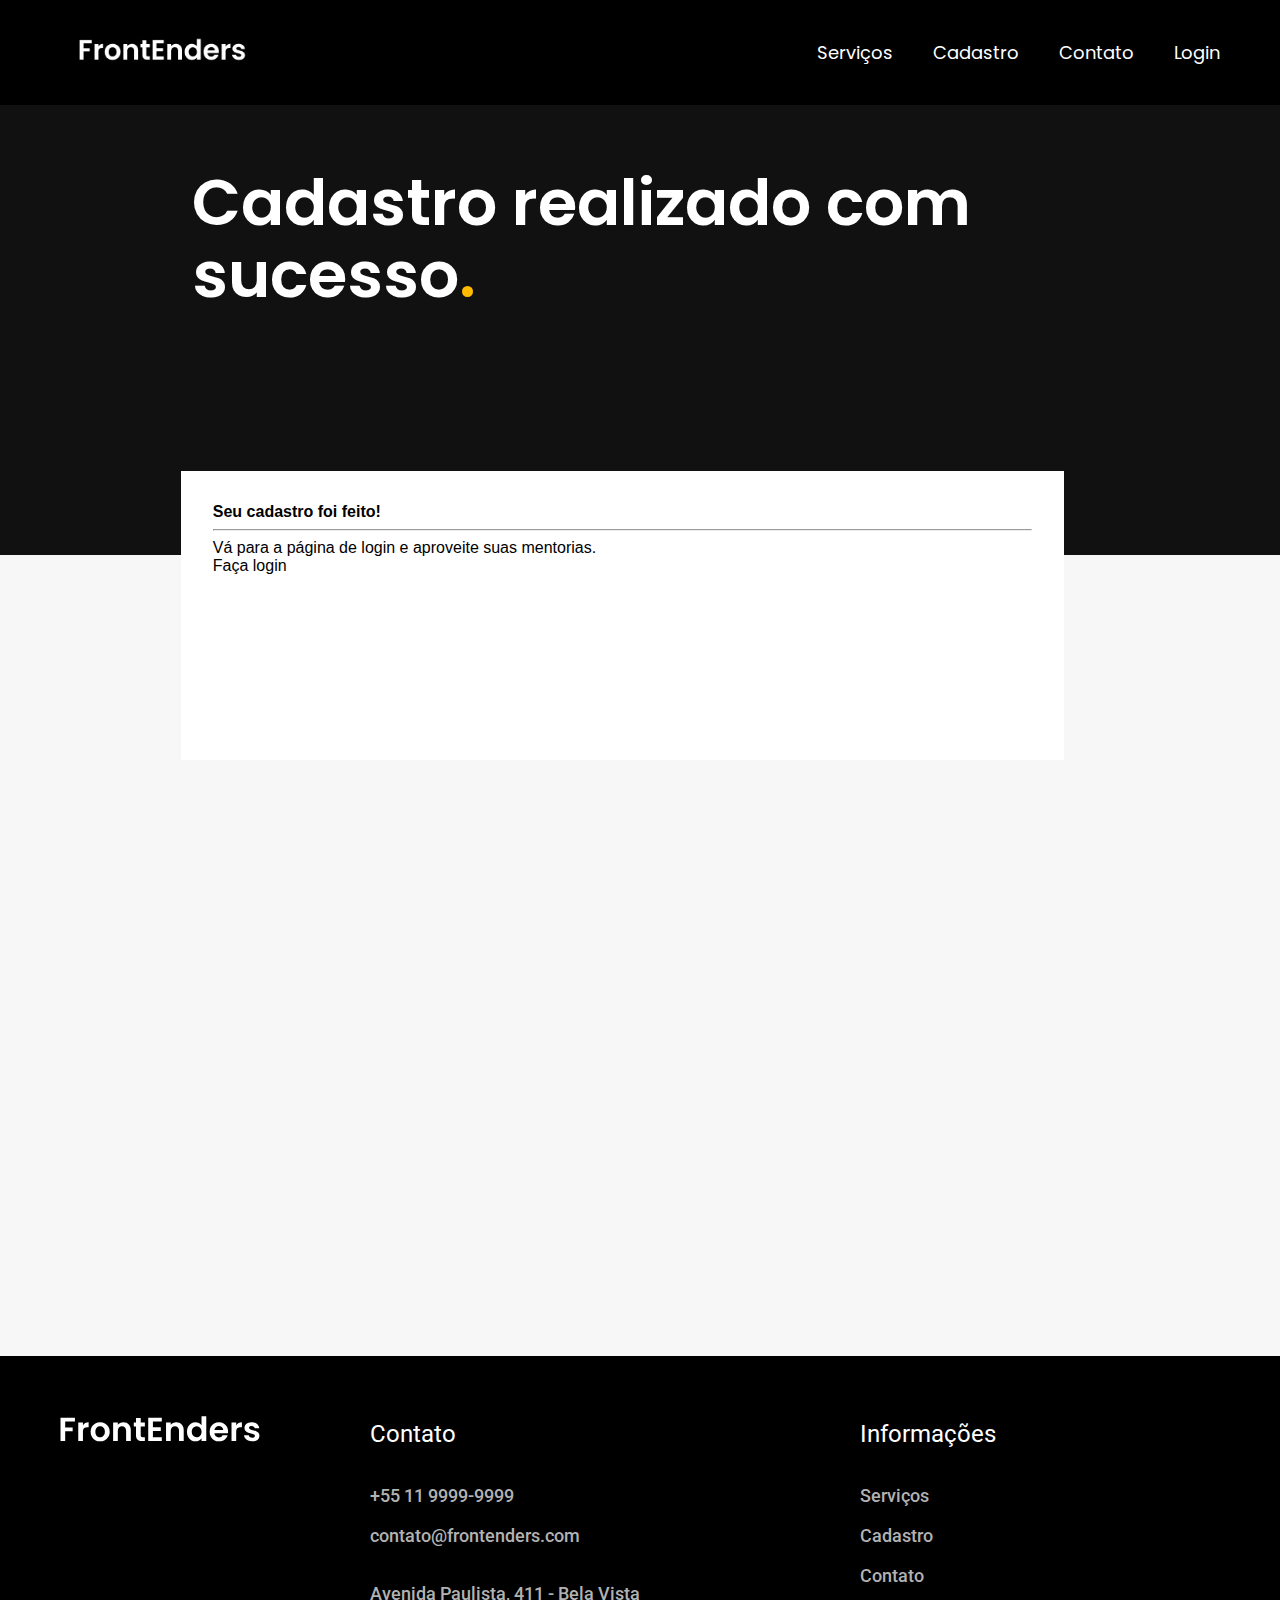
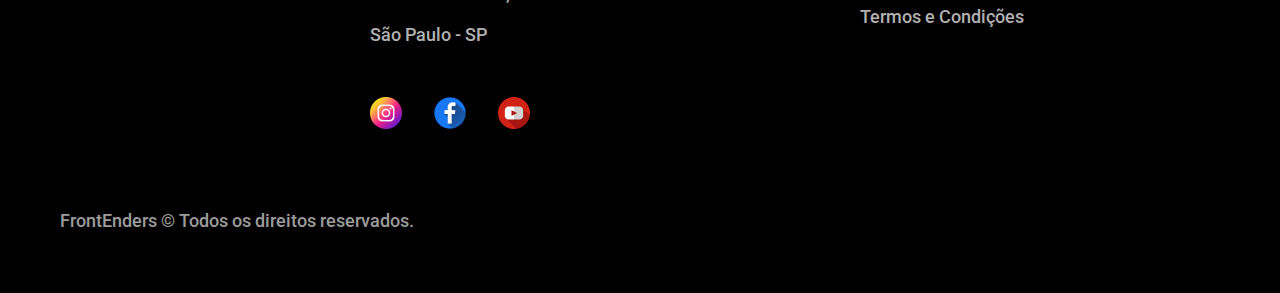
<file: cadastro-realizado-sucesso.html>
<!DOCTYPE html>
<html lang="pt-br">

  <head>
    <meta charset="UTF-8" />
    <meta name="viewport" content="width=device-width, initial-scale=1.0" />
    <title>Front Enders - Plataforma Completa</title>
    <link rel="stylesheet" href="https://stackpath.bootstrapcdn.com/bootstrap/4.1.3/css/bootstrap.min.css"
      integrity="sha384-MCw98/SFnGE8fJT3GXwEOngsV7Zt27NXFoaoApmYm81iuXoPkFOJwJ8ERdknLPMO" crossorigin="anonymous" />
    <link rel="stylesheet" href="./css/esqueci-minha-senha.css" />
    <link rel="preconnect" href="https://fonts.googleapis.com" />
    <link rel="preconnect" href="https://fonts.gstatic.com" crossorigin />
    <link
      href="https://fonts.googleapis.com/css2?family=Merriweather:ital,wght@1,900&family=Poppins:wght@400;600&family=Roboto:wght@400;500&display=swap"
      rel="stylesheet" />
  </head>

<body>
    <!-- Header -->
    <!-- ___________________________________________________________________________________________________ -->
    <header class="header-bg">
      <div class="header container">
         <a href="index.html">
          <img src="./img/icones/logo.jpg" width="200" height="32" alt="FrontEnders">
        </a>
      <nav aria-label="primaria">
      <ul class="nav header-menu">
        <li class="nav-item">
          <a class="nav-link " href="servicos.html">Serviços</a>
        </li>
        <li class="nav-item">
          <a class="nav-link" href="cadastro.html">Cadastro</a>
        </li>
        <li class="nav-item">
          <a class="nav-link" href="contato.html">Contato</a>
        </li>
        <li class="nav-item">
          <a class="nav-link" href="login.html">Login</a>
        </li>
      </ul>
    </nav>
  </div>
    </header>
  <!-- ___________________________________________________________________________________________________ --> 


  <div class="barra-topo-preto"></div>

  <div class="enchimento-branco">
    <div class="container-form col-md-10 col-sm-12">
      
        <div class="topo-transparente col-md-12">
          <p class="title">Cadastro realizado com sucesso</p>
        </div>
  <form class="form">
    
    <!-- Enviado com sucesso -->
    <div class="alert alert-success" role="alert">
        <h4 class="alert-heading">Seu cadastro foi feito!</h4>
        <hr>
        <p>Vá para a página de login e aproveite suas mentorias. 
             </p>
      </div>
      <!-- Botão  -->
      <a type="submit" href="./login.html" class="btn btn-warning col-2 btn-lg">Faça login</a>
    </div> 
</form>
</div>
</div>

<!-- Footer -->
    <!-- ___________________________________________________________________________________________________ --> 
    <footer class="footer-bg">
      <div class="footer container">
        <img src="./img/logobaixo.svg" width="200" height="40" alt="Logo FrontEnders" class="img-responsive">
        <div class="footer-contato">
          <h3>Contato</h3>
          <ul>
            <li class="nav-item"><a href="tel:+551199999999">+55 11 9999-9999</a></li>
            <li class="nav-item"><a href="mailto:contato@frontenders.com">contato@frontenders.com</a></li>
            <li class="nav-item">Avenida Paulista, 411 - Bela Vista</li>
            <li class="nav-item">São Paulo - SP</li>
          </ul>
          <div class="footer-redes">
            <a href="./">
              <img src="./img/redes/instagram.png" width="32" height="32" alt="Instagram">
            </a>
            <a href="./">
              <img src="./img/redes/facebook.png" width="32" height="32" alt="Facebook">
            </a>
            <a href="./">
              <img src="./img/redes/youtube.png" width="32" height="32" alt="Youtube">
            </a>
          </div>
        </div>
        <div class="footer-informacoes">
          <h3>Informações</h3>
          <nav>
            <ul class="nav-flex-column">
              <li><a href="servicos.html" class="nav-item">Serviços</a></li>
              <li><a href="cadastro.html" class="nav-item">Cadastro</a></li>
            <li><a href="contato.html" class="nav-item">Contato</a></li>
            <li><a href="termos.html" class="nav-item">Termos e Condições</a></li>
            </ul>
          </nav>
        </div>
        <p class="footer-copy">FrontEnders © Todos os direitos reservados.</p>
      </div>
    </footer>
    
  <script src="https://code.jquery.com/jquery-3.3.1.slim.min.js"
    integrity="sha384-q8i/X+965DzO0rT7abK41JStQIAqVgRVzpbzo5smXKp4YfRvH+8abtTE1Pi6jizo"
    crossorigin="anonymous"></script>
  <script src="https://cdnjs.cloudflare.com/ajax/libs/popper.js/1.14.3/umd/popper.min.js"
    integrity="sha384-ZMP7rVo3mIykV+2+9J3UJ46jBk0WLaUAdn689aCwoqbBJiSnjAK/l8WvCWPIPm49"
    crossorigin="anonymous"></script>
  <script src="https://stackpath.bootstrapcdn.com/bootstrap/4.1.3/js/bootstrap.min.js"
    integrity="sha384-ChfqqxuZUCnJSK3+MXmPNIyE6ZbWh2IMqE241rYiqJxyMiZ6OW/JmZQ5stwEULTy"
    crossorigin="anonymous"></script>
</body>
</html>
</file>
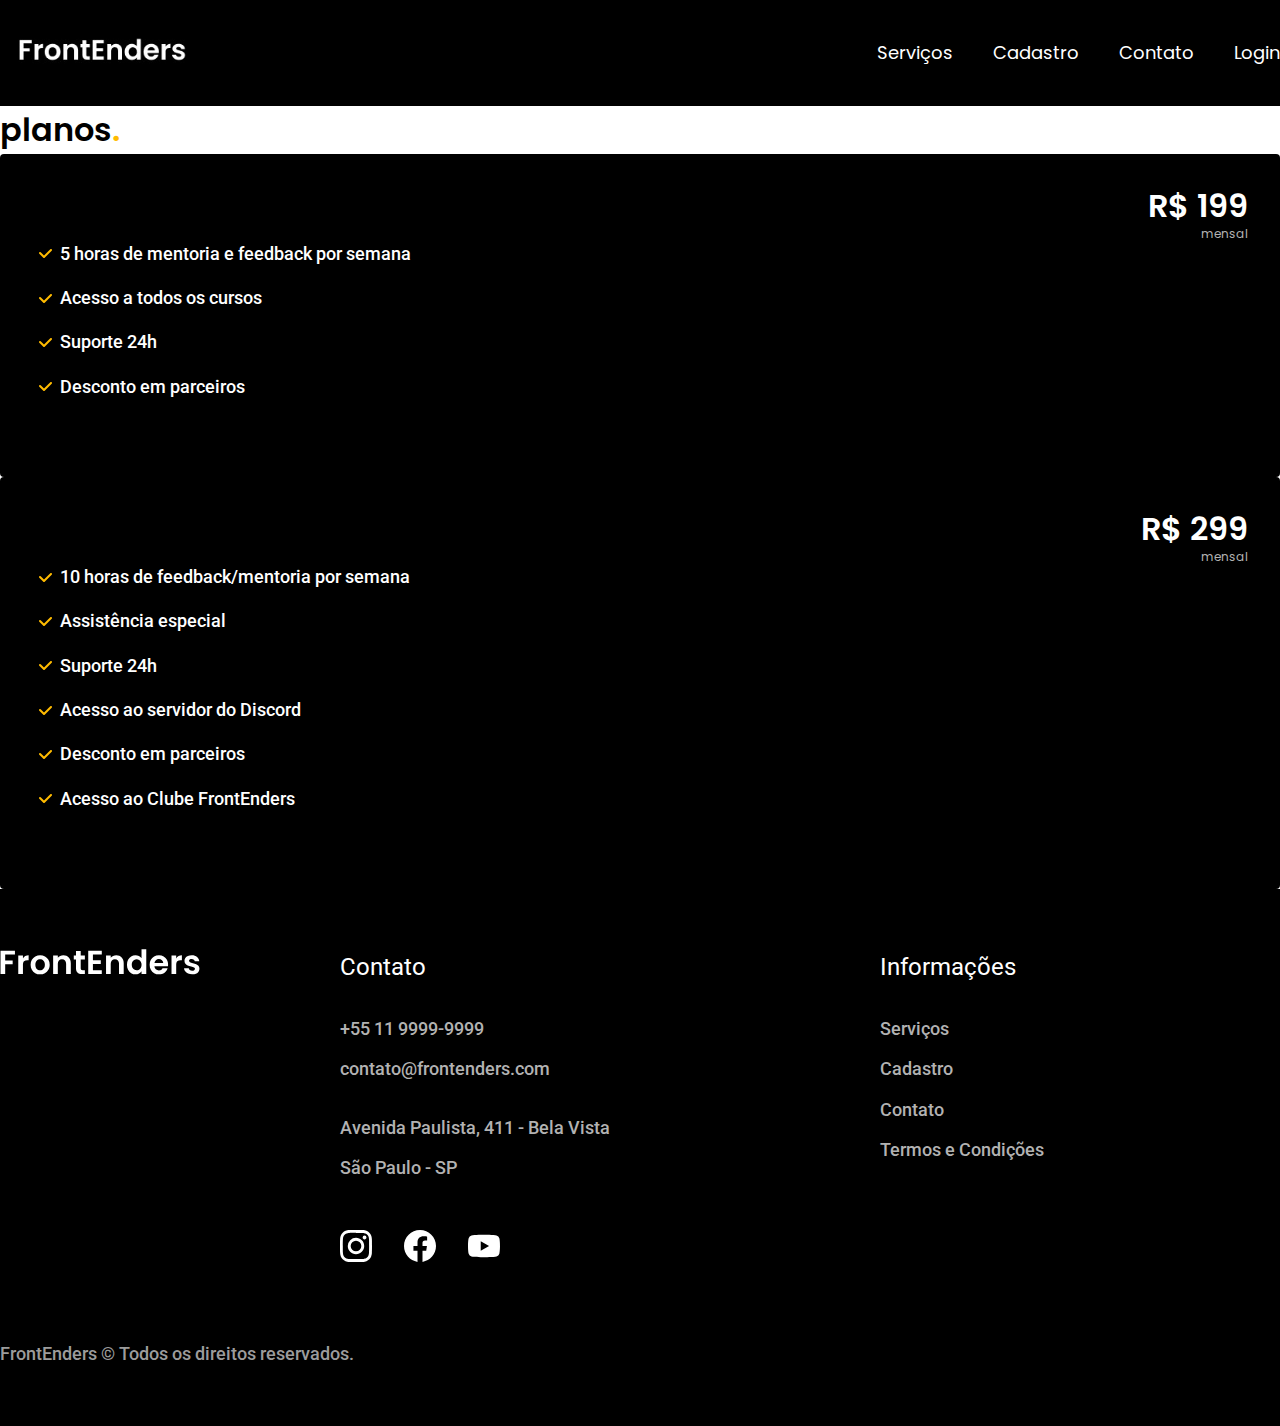
<file: cards-planos.html>
<!DOCTYPE html>
<html lang="pt-br">

<head>
  <meta charset="UTF-8">
  <meta name="viewport" content="width=device-width, initial-scale=1.0">
  <title>Front Enders - Plataforma Completa</title>
  <link rel="stylesheet" href="css/servicos.css">
 
   <!-- Iniciando o Bootstrap -->
   <link rel="stylesheet" href="https://stackpath.bootstrapcdn.com/bootstrap/4.1.3/css/bootstrap.min.css" integrity="sha384-MCw98/SFnGE8fJT3GXwEOngsV7Zt27NXFoaoApmYm81iuXoPkFOJwJ8ERdknLPMO" crossorigin="anonymous">
 
   <!-- JS do FAQ e jQuery-->
   <script src="planos.js" defer></script>
   <script src="https://ajax.googleapis.com/ajax/libs/jquery/3.5.1/jquery.min.js" defer></script>

  <!-- Fontes Utilizadas no site -->

  <link rel="preconnect" href="https://fonts.googleapis.com">
  <link rel="preconnect" href="https://fonts.gstatic.com" crossorigin>
  <link href="https://fonts.googleapis.com/css2?family=Merriweather:ital,wght@1,900&family=Poppins:wght@400;600&family=Roboto:wght@400;500&display=swap" rel="stylesheet">
</head>

<body>
    <!-- Header -->
    <!-- ___________________________________________________________________________________________________ -->
  <header class="header-bg">
    <div class="header container">
     
       <a href="./">
        <img src="./img/logo.jpg" width="200" height="32" alt="FrontEnders">
      </a>

      <nav aria-label="primaria">
        <ul class="header-menu">
          <li class="nav-link"><a href="./servicos.html">Serviços</a></li>
            <li class="nav-link"><a href="./cadastro.html">Cadastro</a></li>
          <li class="nav-link"><a href="contato.html">Contato</a></li>
          <li class="nav-link"><a href="./login.html">Login</a></li>
        </ul>
      </nav>
    </div>
  </header>
  <!-- ___________________________________________________________________________________________________ --> 

  <!-- Apague essa frase abaixo :). Boa diversão, rsrs. -->
  <div class="cards-planos col-12">
  <h1 class="titulo-semi-amarelo">planos<h1> 

    <div class="row">
    <div class="plano-item col-md-5 col-sm-11 rounded" id="card1">
      <h3 class="plano-titulo">PRATA</h3>
      <span class="plano-valor">R$ 199 <span class="plano-mes">mensal</span></span>
      <ul>
        <li>5 horas de mentoria e feedback por semana</li>
        <li>Acesso a todos os cursos</li>
        <li>Suporte 24h</li>
        <li>Desconto em parceiros</li>
      </ul>

      <div class="btn btn-warning botao-amarelo" href="cadastro.html">Inscreva-se</div>

    </div>

    <div class="plano-item col-md-5 col-sm-11 rounded" id="card2">
      <h3 class="plano-titulo">OURO</h3>
      <span class="plano-valor">R$ 299 <span class="plano-mes">mensal</span></span>
      <ul>
        <li>10 horas de feedback/mentoria por semana</li>
        <li>Assistência especial</li>
        <li>Suporte 24h</li>
        <li>Acesso ao servidor do Discord</li>
        <li>Desconto em parceiros</li>
        <li>Acesso ao Clube FrontEnders</li>
      </ul>
      <div class="btn btn-warning botao-amarelo" href="cadastro.html">Inscreva-se</div>
    </div>
  </div>
</div>
    <!-- Footer -->
    <!-- ___________________________________________________________________________________________________ --> 
  <footer class="footer-bg">
    <div class="footer container">
      <img src="./img/logobaixo.svg" width="200" height="40" alt="Logo FrontEnders">
      <div class="footer-contato">
        <h3>Contato</h3>
        <ul>
          <li><a href="tel:+551199999999">+55 11 9999-9999</a></li>
          <li><a href="mailto:contato@frontenders.com">contato@frontenders.com</a></li>
          <li>Avenida Paulista, 411 - Bela Vista</li>
          <li>São Paulo - SP</li>
        </ul>
        <div class="footer-redes">
          <a href="./">
            <img src="./img/redes/instagram.svg" width="32" height="32" alt="Instagram">
          </a>
          <a href="./">
            <img src="./img/redes/facebook.svg" width="32" height="32" alt="Facebook">
          </a>
          <a href="./">
            <img src="./img/redes/youtube.svg" width="32" height="32" alt="Youtube">
          </a>
        </div>
      </div>
      <div class="footer-informacoes">
        <h3>Informações</h3>
        <nav>
          <ul>
            <li><a href="servicos.html">Serviços</a></li>
            <li><a href="cadastro.html">Cadastro</a></li>
            <li><a href="contato.html">Contato</a></li>
            <li><a href="termos.html">Termos e Condições</a></li>
          </ul>
        </nav>
      </div>
      <p class="footer-copy">FrontEnders © Todos os direitos reservados.</p>
    </div>
  </footer>
</body>
</html>
</file>
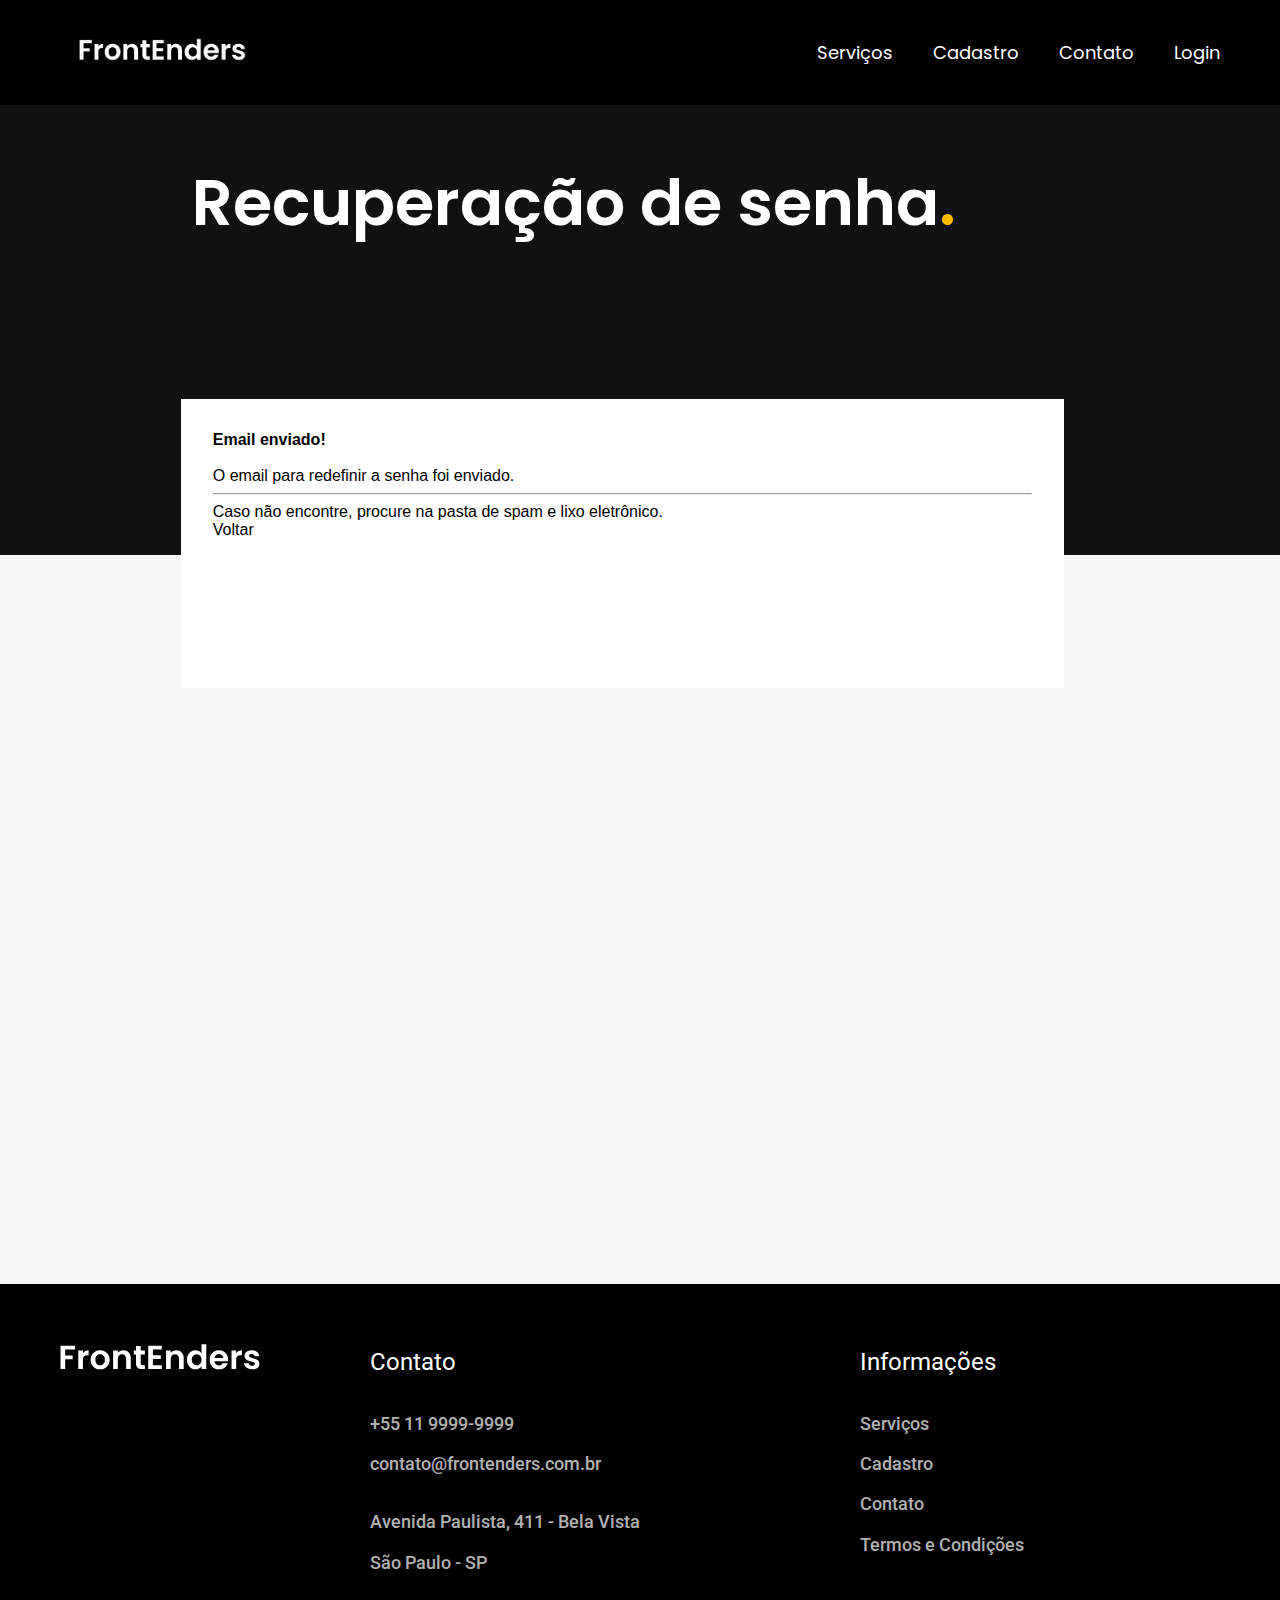
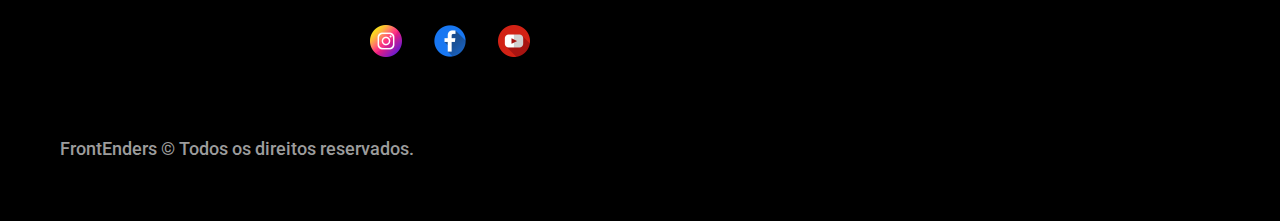
<file: enviado-com-sucesso.html>
<!DOCTYPE html>
<html lang="pt-br">

  <head>
    <meta charset="UTF-8" />
    <meta name="viewport" content="width=device-width, initial-scale=1.0" />
    <title>Front Enders - Plataforma Completa</title>
    <link rel="stylesheet" href="https://stackpath.bootstrapcdn.com/bootstrap/4.1.3/css/bootstrap.min.css"
      integrity="sha384-MCw98/SFnGE8fJT3GXwEOngsV7Zt27NXFoaoApmYm81iuXoPkFOJwJ8ERdknLPMO" crossorigin="anonymous" />
    <link rel="stylesheet" href="./css/esqueci-minha-senha.css" />
    <link rel="preconnect" href="https://fonts.googleapis.com" />
    <link rel="preconnect" href="https://fonts.gstatic.com" crossorigin />
    <link
      href="https://fonts.googleapis.com/css2?family=Merriweather:ital,wght@1,900&family=Poppins:wght@400;600&family=Roboto:wght@400;500&display=swap"
      rel="stylesheet" />
  </head>

<body>
    <!-- Header -->
    <!-- ___________________________________________________________________________________________________ -->
    <header class="header-bg">
      <div class="header container">
         <a href="index.html">
          <img src="./img/icones/logo.jpg" width="200" height="32" alt="FrontEnders">
        </a>
      <nav aria-label="primaria">
      <ul class="nav header-menu">
        <li class="nav-item">
          <a class="nav-link " href="servicos.html">Serviços</a>
        </li>
        <li class="nav-item">
          <a class="nav-link" href="cadastro.html">Cadastro</a>
        </li>
        <li class="nav-item">
          <a class="nav-link" href="contato.html">Contato</a>
        </li>
        <li class="nav-item">
          <a class="nav-link" href="login.html">Login</a>
        </li>
      </ul>
    </nav>
  </div>
    </header>
  <!-- ___________________________________________________________________________________________________ --> 


  <div class="barra-topo-preto"></div>

  <div class="enchimento-branco">
    <div class="container-form col-md-10 col-sm-12">
      
        <div class="topo-transparente col-md-12">
          <p class="title">Recuperação de senha</p>
        </div>
  <form class="form">
    
    <!-- Enviado com sucesso -->
    <div class="alert alert-success" role="alert">
        <h4 class="alert-heading">Email enviado!</h4>
        <br>
        <p>O email para redefinir a senha foi enviado. 
             </p>
        <hr>
        <p class="mb-0">Caso não encontre, procure na pasta de spam e lixo eletrônico.</p>
      </div>
      <!-- Botão  -->
      <a type="submit" href="./login.html" class="btn btn-warning col-2 btn-lg">Voltar</a>
    </div> 
</form>
</div>
</div>

<!-- Footer -->
    <!-- ___________________________________________________________________________________________________ --> 
    <footer class="footer-bg">
      <div class="footer container">
        <a href="index.html">
        <img src="./img/icones/logobaixo.svg" width="200" height="40" alt="Logo FrontEnders">
        </a>
        <div class="footer-contato">
          <h3>Contato</h3>
          <ul>
            <li><a href="tel:+551199999999">+55 11 9999-9999</a></li>
            <li><a href="mailto:contato@frontenders.com.br">contato@frontenders.com.br</a></li>
            <li>Avenida Paulista, 411 - Bela Vista</li>
            <li>São Paulo - SP</li>
          </ul>
          <div class="footer-redes">
            <a href="./">
              <img src="./img/redes/instagram.png" width="32" height="32" alt="Instagram">
            </a>
            <a href="./">
              <img src="./img/redes/facebook.png" width="32" height="32" alt="Facebook">
            </a>
            <a href="./">
              <img src="./img/redes/youtube.png" width="32" height="32" alt="Youtube">
            </a>
          </div>
        </div>
        <div class="footer-informacoes">
          <h3>Informações</h3>
          <nav>
            <ul>
              <li><a href="servicos.html">Serviços</a></li>
              <li><a href="cadastro.html">Cadastro</a></li>
              <li><a href="contato.html">Contato</a></li>
              <li><a href="termos.html">Termos e Condições</a></li>
            </ul>
          </nav>
        </div>
        <p class="footer-copy">FrontEnders © Todos os direitos reservados.</p>
      </div>
    </footer>
    
  <script src="https://code.jquery.com/jquery-3.3.1.slim.min.js"
    integrity="sha384-q8i/X+965DzO0rT7abK41JStQIAqVgRVzpbzo5smXKp4YfRvH+8abtTE1Pi6jizo"
    crossorigin="anonymous"></script>
  <script src="https://cdnjs.cloudflare.com/ajax/libs/popper.js/1.14.3/umd/popper.min.js"
    integrity="sha384-ZMP7rVo3mIykV+2+9J3UJ46jBk0WLaUAdn689aCwoqbBJiSnjAK/l8WvCWPIPm49"
    crossorigin="anonymous"></script>
  <script src="https://stackpath.bootstrapcdn.com/bootstrap/4.1.3/js/bootstrap.min.js"
    integrity="sha384-ChfqqxuZUCnJSK3+MXmPNIyE6ZbWh2IMqE241rYiqJxyMiZ6OW/JmZQ5stwEULTy"
    crossorigin="anonymous"></script>
</body>
</html>
</file>
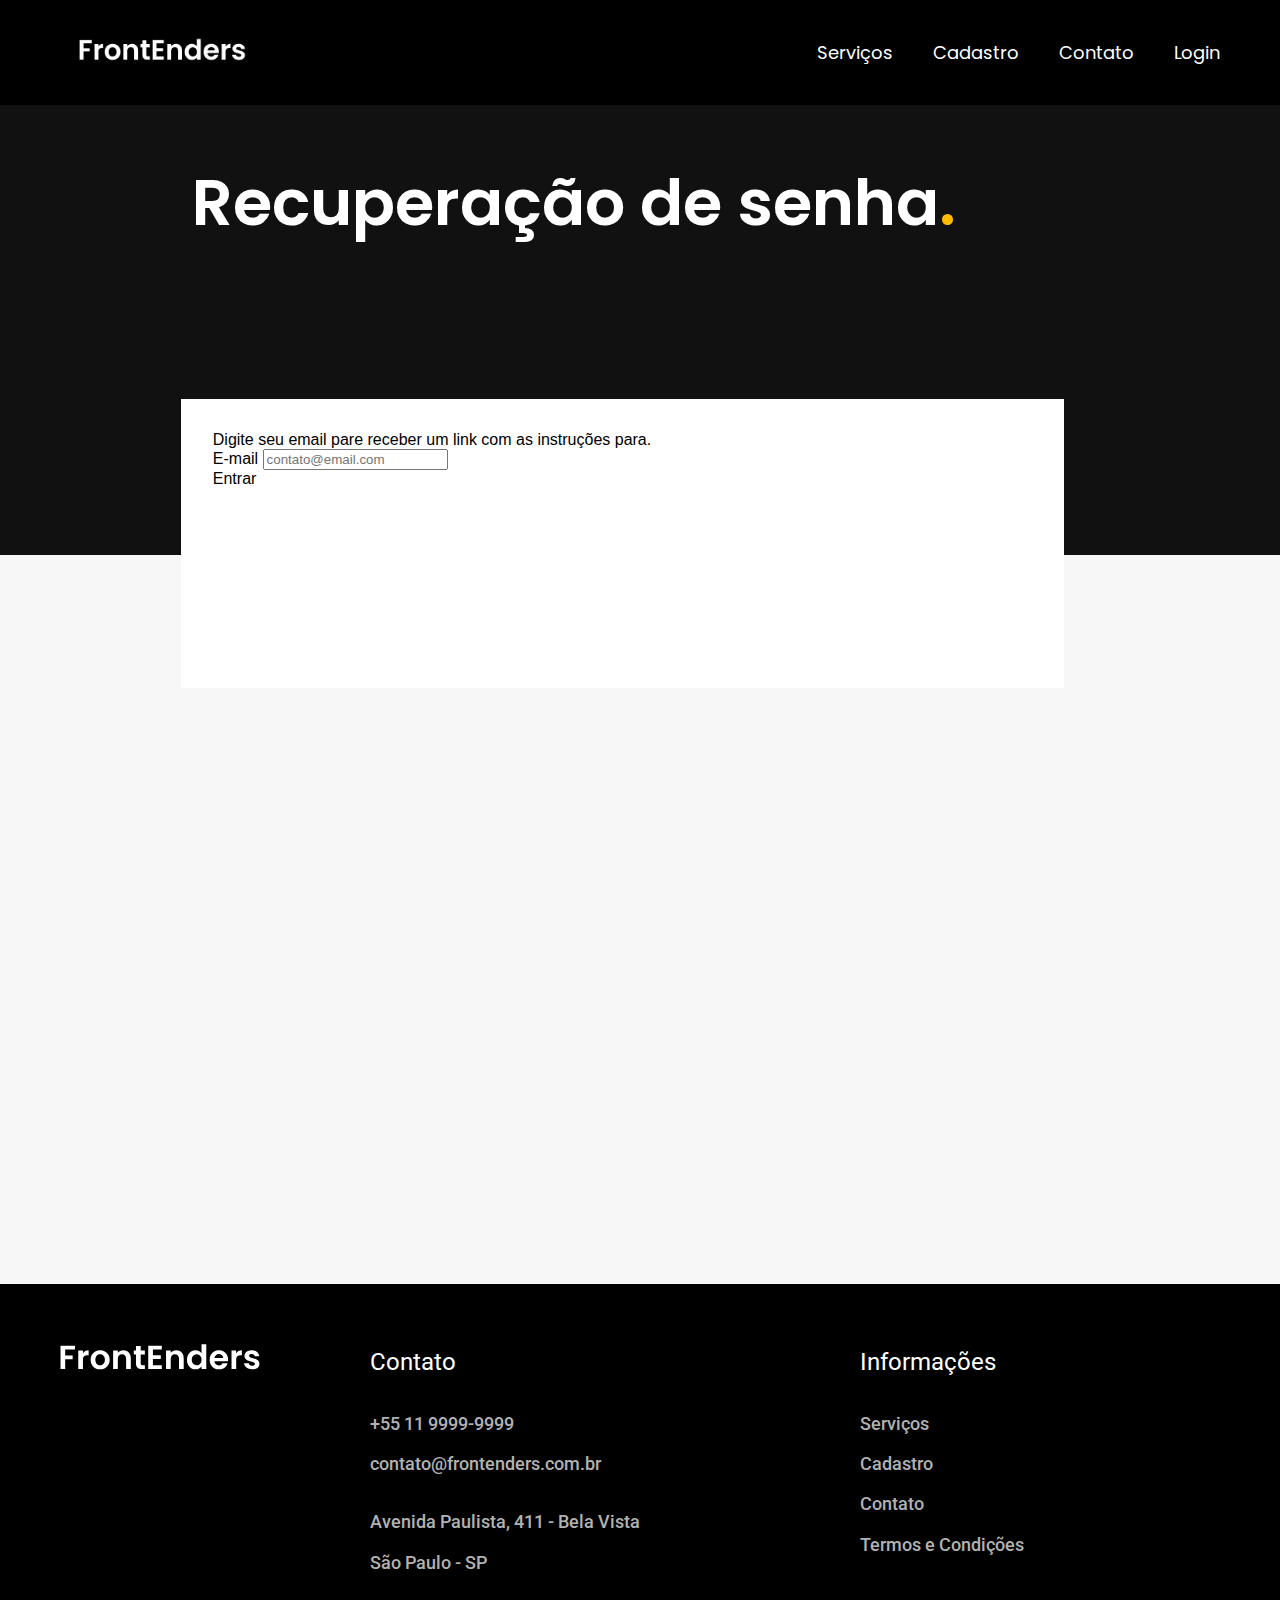
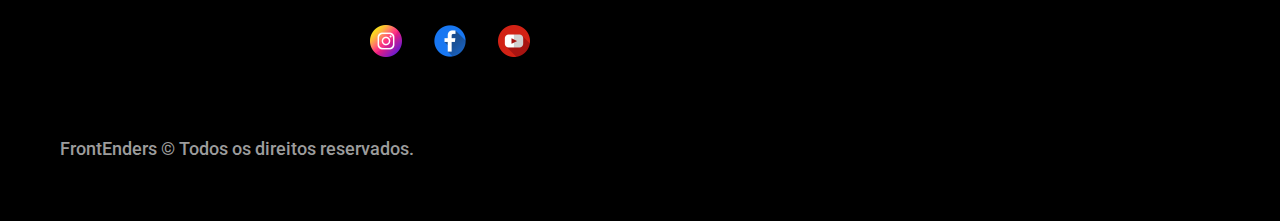
<file: esqueci-minha-senha.html>
<!DOCTYPE html>
<html lang="pt-br">

  <head>
    <meta charset="UTF-8" />
    <meta name="viewport" content="width=device-width, initial-scale=1.0" />
    <title>Front Enders - Plataforma Completa</title>
    <link rel="stylesheet" href="https://stackpath.bootstrapcdn.com/bootstrap/4.1.3/css/bootstrap.min.css"
      integrity="sha384-MCw98/SFnGE8fJT3GXwEOngsV7Zt27NXFoaoApmYm81iuXoPkFOJwJ8ERdknLPMO" crossorigin="anonymous" />
    <link rel="stylesheet" href="./css/esqueci-minha-senha.css" />
    <link rel="preconnect" href="https://fonts.googleapis.com" />
    <link rel="preconnect" href="https://fonts.gstatic.com" crossorigin />
    <link
      href="https://fonts.googleapis.com/css2?family=Merriweather:ital,wght@1,900&family=Poppins:wght@400;600&family=Roboto:wght@400;500&display=swap"
      rel="stylesheet" />
  </head>

<body>
    <!-- Header -->
    <!-- ___________________________________________________________________________________________________ -->
    <header class="header-bg">
      <div class="header container">
         <a href="index.html">
          <img src="./img/icones/logo.jpg" width="200" height="32" alt="FrontEnders">
        </a>
      <nav aria-label="primaria">
      <ul class="nav header-menu">
        <li class="nav-item">
          <a class="nav-link " href="servicos.html">Serviços</a>
        </li>
        <li class="nav-item">
          <a class="nav-link" href="cadastro.html">Cadastro</a>
        </li>
        <li class="nav-item">
          <a class="nav-link" href="contato.html">Contato</a>
        </li>
        <li class="nav-item">
          <a class="nav-link" href="login.html">Login</a>
        </li>
      </ul>
    </nav>
  </div>
    </header>
  <!-- ___________________________________________________________________________________________________ --> 


  <div class="barra-topo-preto"></div>

  <div class="enchimento-branco">
    <div class="container-form col-md-10 col-sm-12">
      
        <div class="topo-transparente col-md-12">
          <p class="title">Recuperação de senha</p>
        </div>
  <form class="form">
    
    <!-- Input email -->
      <p>Digite seu email pare receber um link com as instruções para.</p>
      <label for="email">E-mail</label>
      <input type="email" class="form-control form-control-lg col-5 tamanho" id="email" placeholder="contato@email.com" />
      <br>
      <!-- Botão  -->
      <a type="submit" href="enviado-com-sucesso.html" class="btn btn-warning col-3 btn-lg">Entrar</a>
    </div> 
</form>
</div>
</div>

<!-- Footer -->
    <!-- ___________________________________________________________________________________________________ --> 
    <footer class="footer-bg">
      <div class="footer container">
        <a href="index.html">
        <img src="./img/icones/logobaixo.svg" width="200" height="40" alt="Logo FrontEnders">
        </a>
        <div class="footer-contato">
          <h3>Contato</h3>
          <ul>
            <li><a href="tel:+551199999999">+55 11 9999-9999</a></li>
            <li><a href="mailto:contato@frontenders.com.br">contato@frontenders.com.br</a></li>
            <li>Avenida Paulista, 411 - Bela Vista</li>
            <li>São Paulo - SP</li>
          </ul>
          <div class="footer-redes">
            <a href="./">
              <img src="./img/redes/instagram.png" width="32" height="32" alt="Instagram">
            </a>
            <a href="./">
              <img src="./img/redes/facebook.png" width="32" height="32" alt="Facebook">
            </a>
            <a href="./">
              <img src="./img/redes/youtube.png" width="32" height="32" alt="Youtube">
            </a>
          </div>
        </div>
        <div class="footer-informacoes">
          <h3>Informações</h3>
          <nav>
            <ul>
              <li><a href="servicos.html">Serviços</a></li>
              <li><a href="cadastro.html">Cadastro</a></li>
              <li><a href="contato.html">Contato</a></li>
              <li><a href="termos.html">Termos e Condições</a></li>
            </ul>
          </nav>
        </div>
        <p class="footer-copy">FrontEnders © Todos os direitos reservados.</p>
      </div>
    </footer>
  <script src="https://code.jquery.com/jquery-3.3.1.slim.min.js"
    integrity="sha384-q8i/X+965DzO0rT7abK41JStQIAqVgRVzpbzo5smXKp4YfRvH+8abtTE1Pi6jizo"
    crossorigin="anonymous"></script>
  <script src="https://cdnjs.cloudflare.com/ajax/libs/popper.js/1.14.3/umd/popper.min.js"
    integrity="sha384-ZMP7rVo3mIykV+2+9J3UJ46jBk0WLaUAdn689aCwoqbBJiSnjAK/l8WvCWPIPm49"
    crossorigin="anonymous"></script>
  <script src="https://stackpath.bootstrapcdn.com/bootstrap/4.1.3/js/bootstrap.min.js"
    integrity="sha384-ChfqqxuZUCnJSK3+MXmPNIyE6ZbWh2IMqE241rYiqJxyMiZ6OW/JmZQ5stwEULTy"
    crossorigin="anonymous"></script>
</body>
</html>
</file>
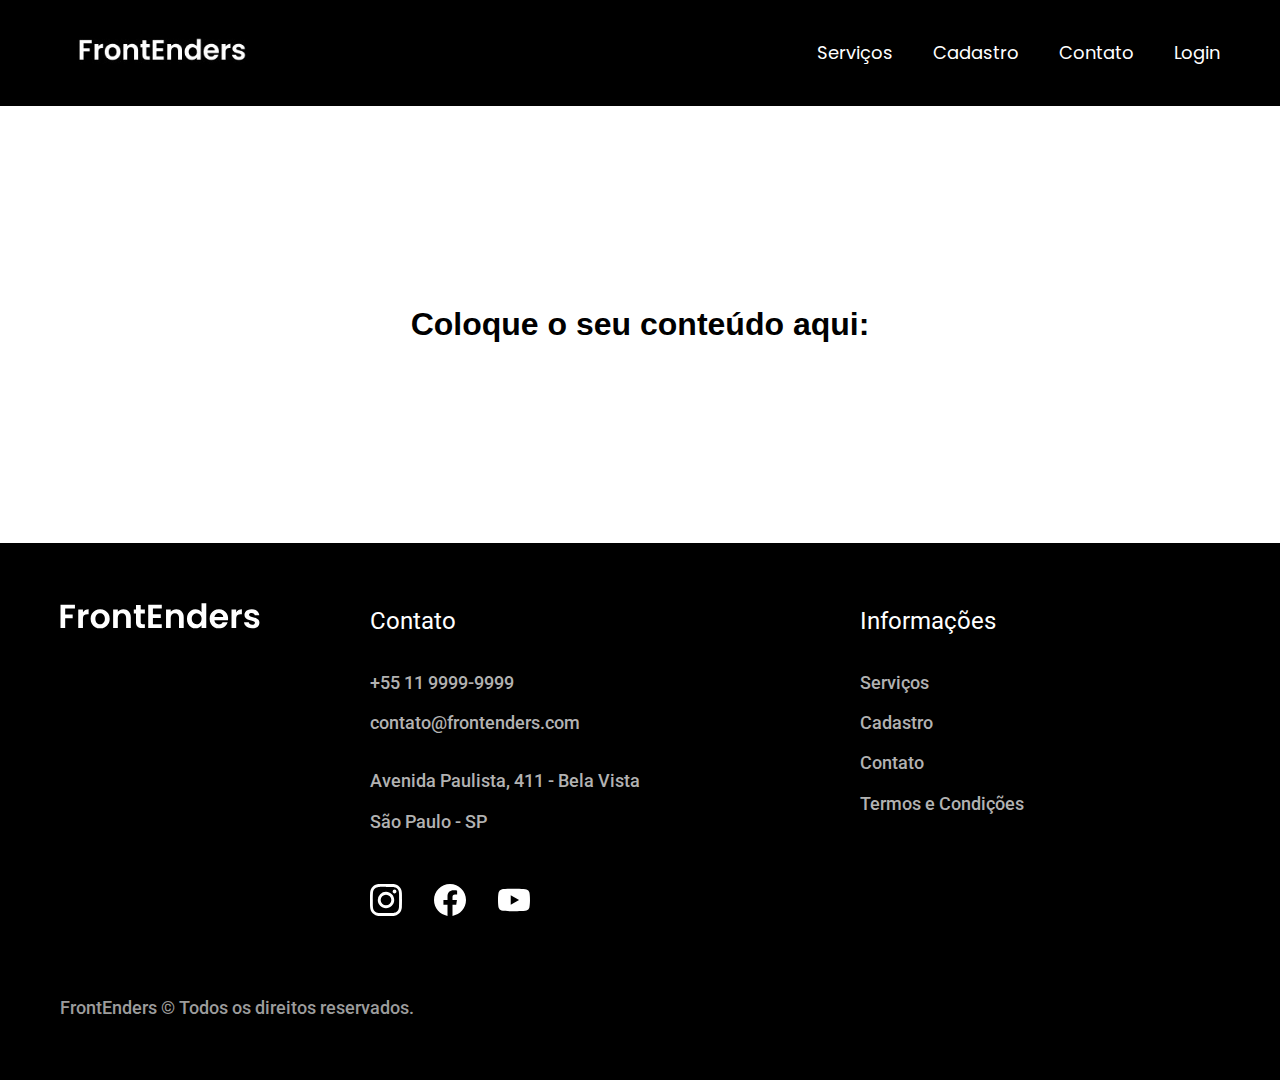
<file: home.html>
<!DOCTYPE html>
<html lang="pt-br">

<head>
  <meta charset="UTF-8">
  <meta name="viewport" content="width=device-width, initial-scale=1.0">
  <title>Front Enders - Plataforma Completa</title>
  <link rel="stylesheet" href="./css/home.css">
 
  <!-- Fontes Utilizadas no site -->

  <link rel="preconnect" href="https://fonts.googleapis.com">
  <link rel="preconnect" href="https://fonts.gstatic.com" crossorigin>
  <link href="https://fonts.googleapis.com/css2?family=Merriweather:ital,wght@1,900&family=Poppins:wght@400;600&family=Roboto:wght@400;500&display=swap" rel="stylesheet">
</head>

<body>
    <!-- Header -->
    <!-- ___________________________________________________________________________________________________ -->
  <header class="header-bg">
    <div class="header container">
     
       <a href="./">
        <img src="./img/logo.jpg" width="200" height="32" alt="FrontEnders">
      </a>

      <nav aria-label="primaria">
        <ul class="header-menu">
          <li><a href="#">Serviços</a></li>
          <li><a href="#">Cadastro</a></li>
          <li><a href="#">Contato</a></li>
          <li><a href="#">Login</a></li>
        </ul>
      </nav>
    </div>
  </header>
  <!-- ___________________________________________________________________________________________________ --> 

  <!-- Apague essa frase abaixo :). Boa diversão, rsrs. -->
  <h1 style="text-align: center; padding: 200px 0 200px 0;"> Coloque o seu conteúdo aqui:<h1> 


    <!-- Footer -->
    <!-- ___________________________________________________________________________________________________ --> 
  <footer class="footer-bg">
    <div class="footer container">
      <img src="./img/logobaixo.svg" width="200" height="40" alt="Logo FrontEnders">
      <div class="footer-contato">
        <h3>Contato</h3>
        <ul>
          <li><a href="tel:+551199999999">+55 11 9999-9999</a></li>
          <li><a href="mailto:contato@frontenders.com">contato@frontenders.com</a></li>
          <li>Avenida Paulista, 411 - Bela Vista</li>
          <li>São Paulo - SP</li>
        </ul>
        <div class="footer-redes">
          <a href="./">
            <img src="./img/redes/instagram.svg" width="32" height="32" alt="Instagram">
          </a>
          <a href="./">
            <img src="./img/redes/facebook.svg" width="32" height="32" alt="Facebook">
          </a>
          <a href="./">
            <img src="./img/redes/youtube.svg" width="32" height="32" alt="Youtube">
          </a>
        </div>
      </div>
      <div class="footer-informacoes">
        <h3>Informações</h3>
        <nav>
          <ul>
            <li><a href="#">Serviços</a></li>
            <li><a href="#">Cadastro</a></li>
            <li><a href="#">Contato</a></li>
            <li><a href="#">Termos e Condições</a></li>
          </ul>
        </nav>
      </div>
      <p class="footer-copy">FrontEnders © Todos os direitos reservados.</p>
    </div>
  </footer>
</body>
</html>
</file>
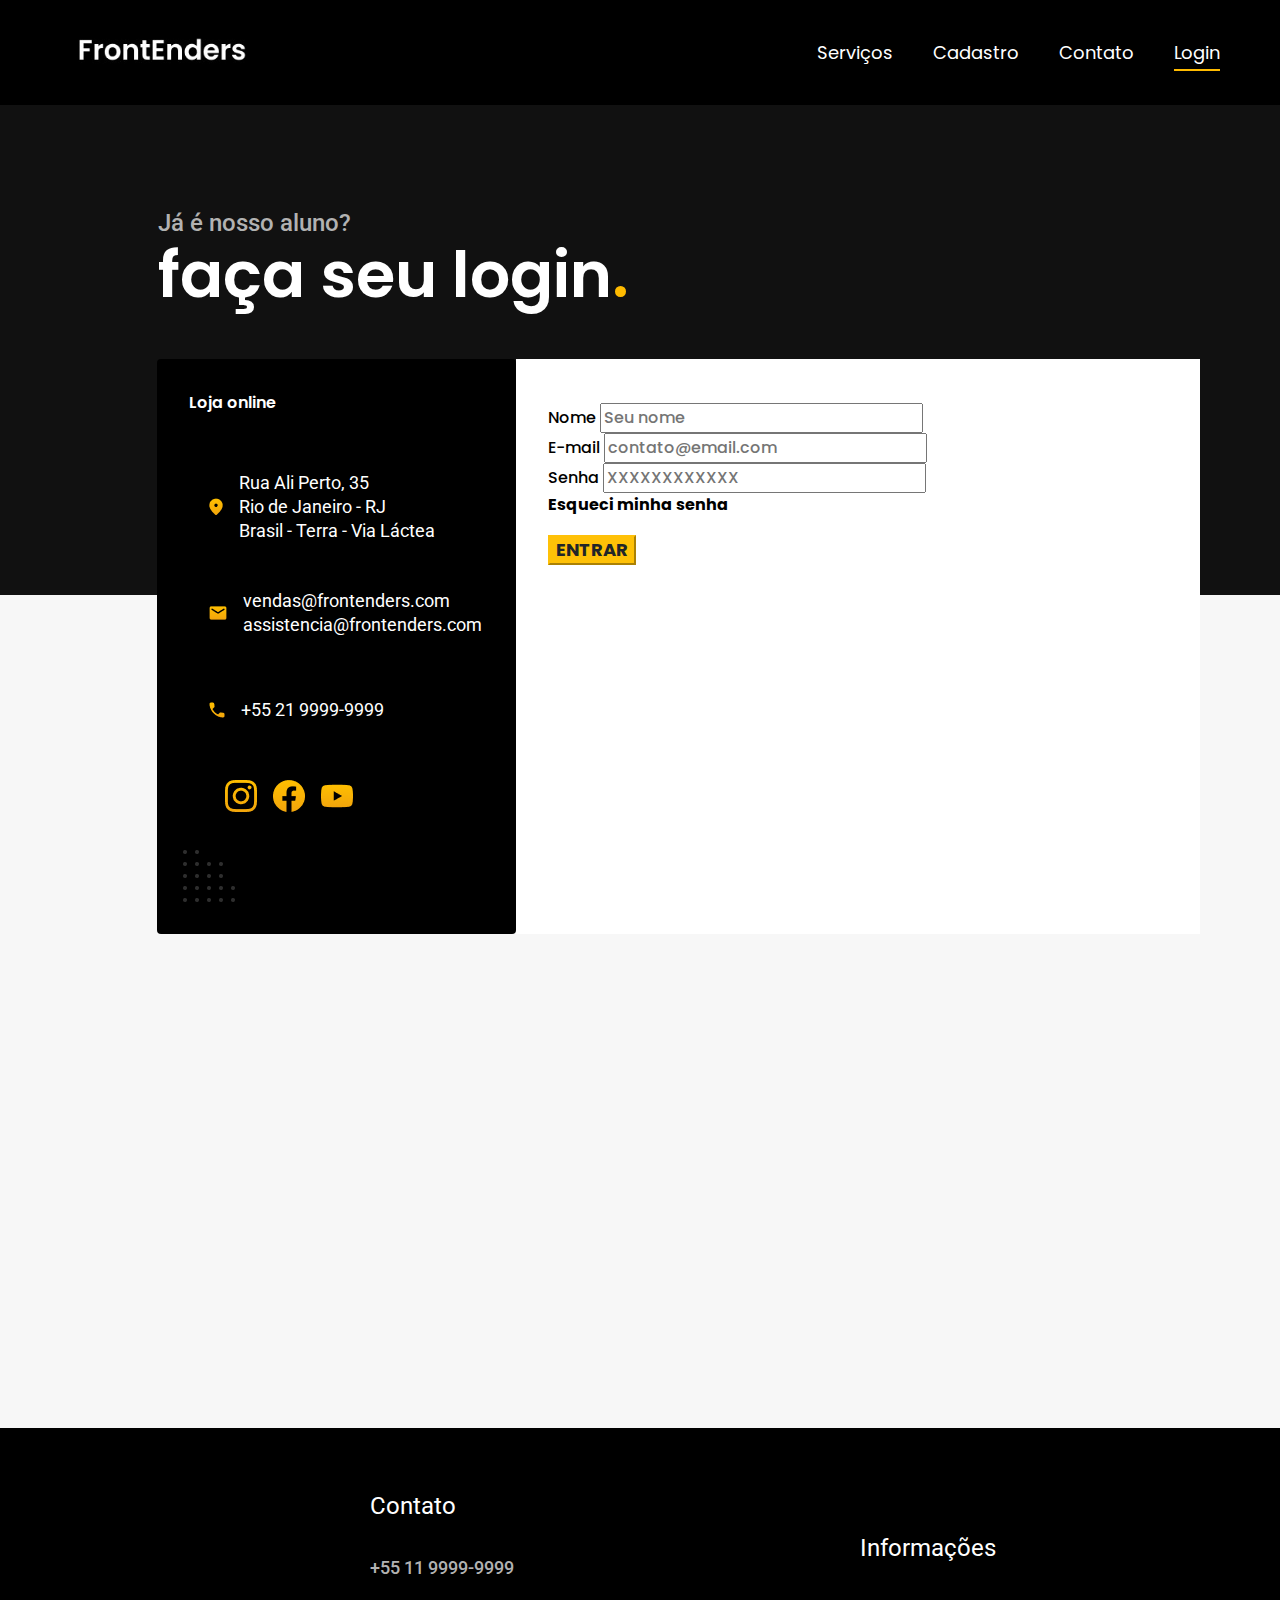
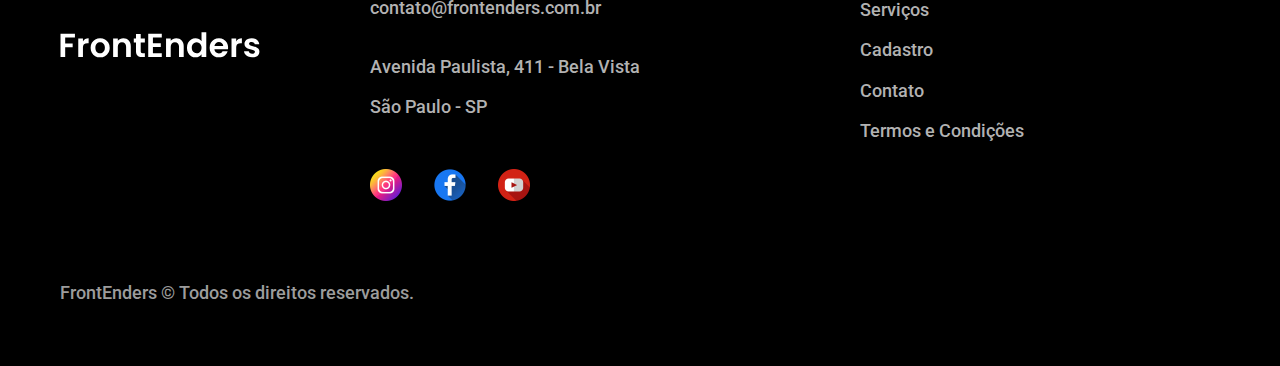
<file: login.html>
<!DOCTYPE html>
<html lang="pt-br">

<head>
  <meta charset="UTF-8" />
  <meta name="viewport" content="width=device-width, initial-scale=1.0" />
  <title>Front Enders - Plataforma Completa</title>
  <link rel="stylesheet" href="https://stackpath.bootstrapcdn.com/bootstrap/4.1.3/css/bootstrap.min.css"
    integrity="sha384-MCw98/SFnGE8fJT3GXwEOngsV7Zt27NXFoaoApmYm81iuXoPkFOJwJ8ERdknLPMO" crossorigin="anonymous" />
  <link rel="stylesheet" href="./css/login.css" />
  <link rel="preconnect" href="https://fonts.googleapis.com" />
  <link rel="preconnect" href="https://fonts.gstatic.com" crossorigin />
  <link
    href="https://fonts.googleapis.com/css2?family=Merriweather:ital,wght@1,900&family=Poppins:wght@400;600&family=Roboto:wght@400;500&display=swap"
    rel="stylesheet" />
</head>

<body>
  <!-- Header -->
  <!-- ___________________________________________________________________________________________________ -->
  <header class="header-bg">
    <div class="header container">
       <a href="index.html">
        <img src="./img/icones/logo.jpg" width="200" height="32" alt="FrontEnders">
      </a>
    <nav aria-label="primaria">
    <ul class="nav header-menu">
      <li class="nav-item">
        <a class="nav-link " href="servicos.html">Serviços</a>
      </li>
      <li class="nav-item">
        <a class="nav-link" href="cadastro.html">Cadastro</a>
      </li>
      <li class="nav-item">
        <a class="nav-link" href="contato.html">Contato</a>
      </li>
      <li class="nav-item">
        <a class="nav-link" href="login.html">Login</a>
      </li>
    </ul>
  </nav>
</div>
  </header>
  <!-- ___________________________________________________________________________________________________ -->

  <!-- Início do conteúdo principal -->

  <div class="barra-topo-preto"></div>

  <div class="enchimento-branco">
    <div class="container-form col-md-10 col-sm-12">
      
        <div class="topo-transparente col-md-12">
          <p class="question">Já é nosso aluno?</p>
          <p class="title">faça seu login</p>
        </div>
      
        <div class="rectangle">
          <div class="sidebar-preto rounded-left">
            <p class="loja-online">Loja online</p>
            <br/><br/>

            <div class="container address">
              <img src="./img/redes/location.png" class="img-location ">
              <p class="text-address">
              Rua Ali Perto, 35 <br />
              Rio de Janeiro - RJ <br />
              Brasil - Terra - Via Láctea
            </p>
            </div>
            
            <div class="container email">
            <img src="./img/redes/email.png" class="img-email">
            <p class="text-email">
              vendas@frontenders.com <br />
              assistencia@frontenders.com
            </p> 
            </div>
            <br>
            <div class="container phone">
              <img src="./img/redes/phone.png" class="img-phone" >
              <p class="text-phone">
              +55 21 9999-9999</p>
              </div>
              
              <div class="container social">
                <img src="./img/redes/insta-yellow.png" class="img-insta">
              <img src="./img/redes/face-yellow.png" class="img-face">
              <img src="./img/redes/yt-yellow.png" class="img-YT ">
            </div>
            <img src="./img/pontos.png" class="pontos">
            </div>
            
            <!-- Formulário  -->
            
            <form class="form">
              <!-- Input nome -->
              <div class="form-group">
                <label for="nome">Nome</label>
                <input type="text" class="form-control form-control-lg col-8" id="nome" placeholder="Seu nome" required />
              <br>
              <!-- Input email -->
              
                <label for="email">E-mail</label>
                <input type="email" class="form-control form-control-lg col-8" id="email" placeholder="contato@email.com" required />
              <br>
              <!-- Input senha -->
              
                <label for="password">Senha</label>
                <input type="password" class="form-control form-control-lg col-8" id="password" placeholder="XXXXXXXXXXXX" id="password" required />
              <br>
              
                <!-- Link esqueci minha senha -->
                <a type="button" class="btn btn-link" href="./esqueci-minha-senha.html">Esqueci minha senha</a>
                <br /><br />
                <!-- Botão entrar -->
                <button class="btn btn-warning d-block" type="submit">ENTRAR</button>
              </div> 
          </form>
        </div>
      </div>
    </div>
  </div>
  </div>
  </div>



  <!-- Footer -->
  <!-- ___________________________________________________________________________________________________ -->
  <!DOCTYPE html>

  <footer class="footer-bg">
    <div class="footer container">
      <a href="index.html">
      <img src="./img/icones/logobaixo.svg" width="200" height="40" alt="Logo FrontEnders">
      </a>
      <div class="footer-contato">
        <h3>Contato</h3>
        <ul>
          <li><a href="tel:+551199999999">+55 11 9999-9999</a></li>
          <li><a href="mailto:contato@frontenders.com.br">contato@frontenders.com.br</a></li>
          <li>Avenida Paulista, 411 - Bela Vista</li>
          <li>São Paulo - SP</li>
        </ul>
        <div class="footer-redes">
          <a href="./">
            <img src="./img/redes/instagram.png" width="32" height="32" alt="Instagram">
          </a>
          <a href="./">
            <img src="./img/redes/facebook.png" width="32" height="32" alt="Facebook">
          </a>
          <a href="./">
            <img src="./img/redes/youtube.png" width="32" height="32" alt="Youtube">
          </a>
        </div>
      </div>
      <div class="footer-informacoes">
        <h3>Informações</h3>
        <nav>
          <ul>
            <li><a href="servicos.html">Serviços</a></li>
            <li><a href="cadastro.html">Cadastro</a></li>
            <li><a href="contato.html">Contato</a></li>
            <li><a href="termos.html">Termos e Condições</a></li>
          </ul>
        </nav>
      </div>
      <p class="footer-copy">FrontEnders © Todos os direitos reservados.</p>
    </div>
  </footer>
</body>
<script src="./js/plugins/simple-anime.js"></script>
<script src="./js/script.js"></script>
</html>

  <script src="https://code.jquery.com/jquery-3.3.1.slim.min.js"
    integrity="sha384-q8i/X+965DzO0rT7abK41JStQIAqVgRVzpbzo5smXKp4YfRvH+8abtTE1Pi6jizo"
    crossorigin="anonymous"></script>
  <script src="https://cdnjs.cloudflare.com/ajax/libs/popper.js/1.14.3/umd/popper.min.js"
    integrity="sha384-ZMP7rVo3mIykV+2+9J3UJ46jBk0WLaUAdn689aCwoqbBJiSnjAK/l8WvCWPIPm49"
    crossorigin="anonymous"></script>
  <script src="https://stackpath.bootstrapcdn.com/bootstrap/4.1.3/js/bootstrap.min.js"
    integrity="sha384-ChfqqxuZUCnJSK3+MXmPNIyE6ZbWh2IMqE241rYiqJxyMiZ6OW/JmZQ5stwEULTy"
    crossorigin="anonymous"></script>
</body>

</html>
</file>
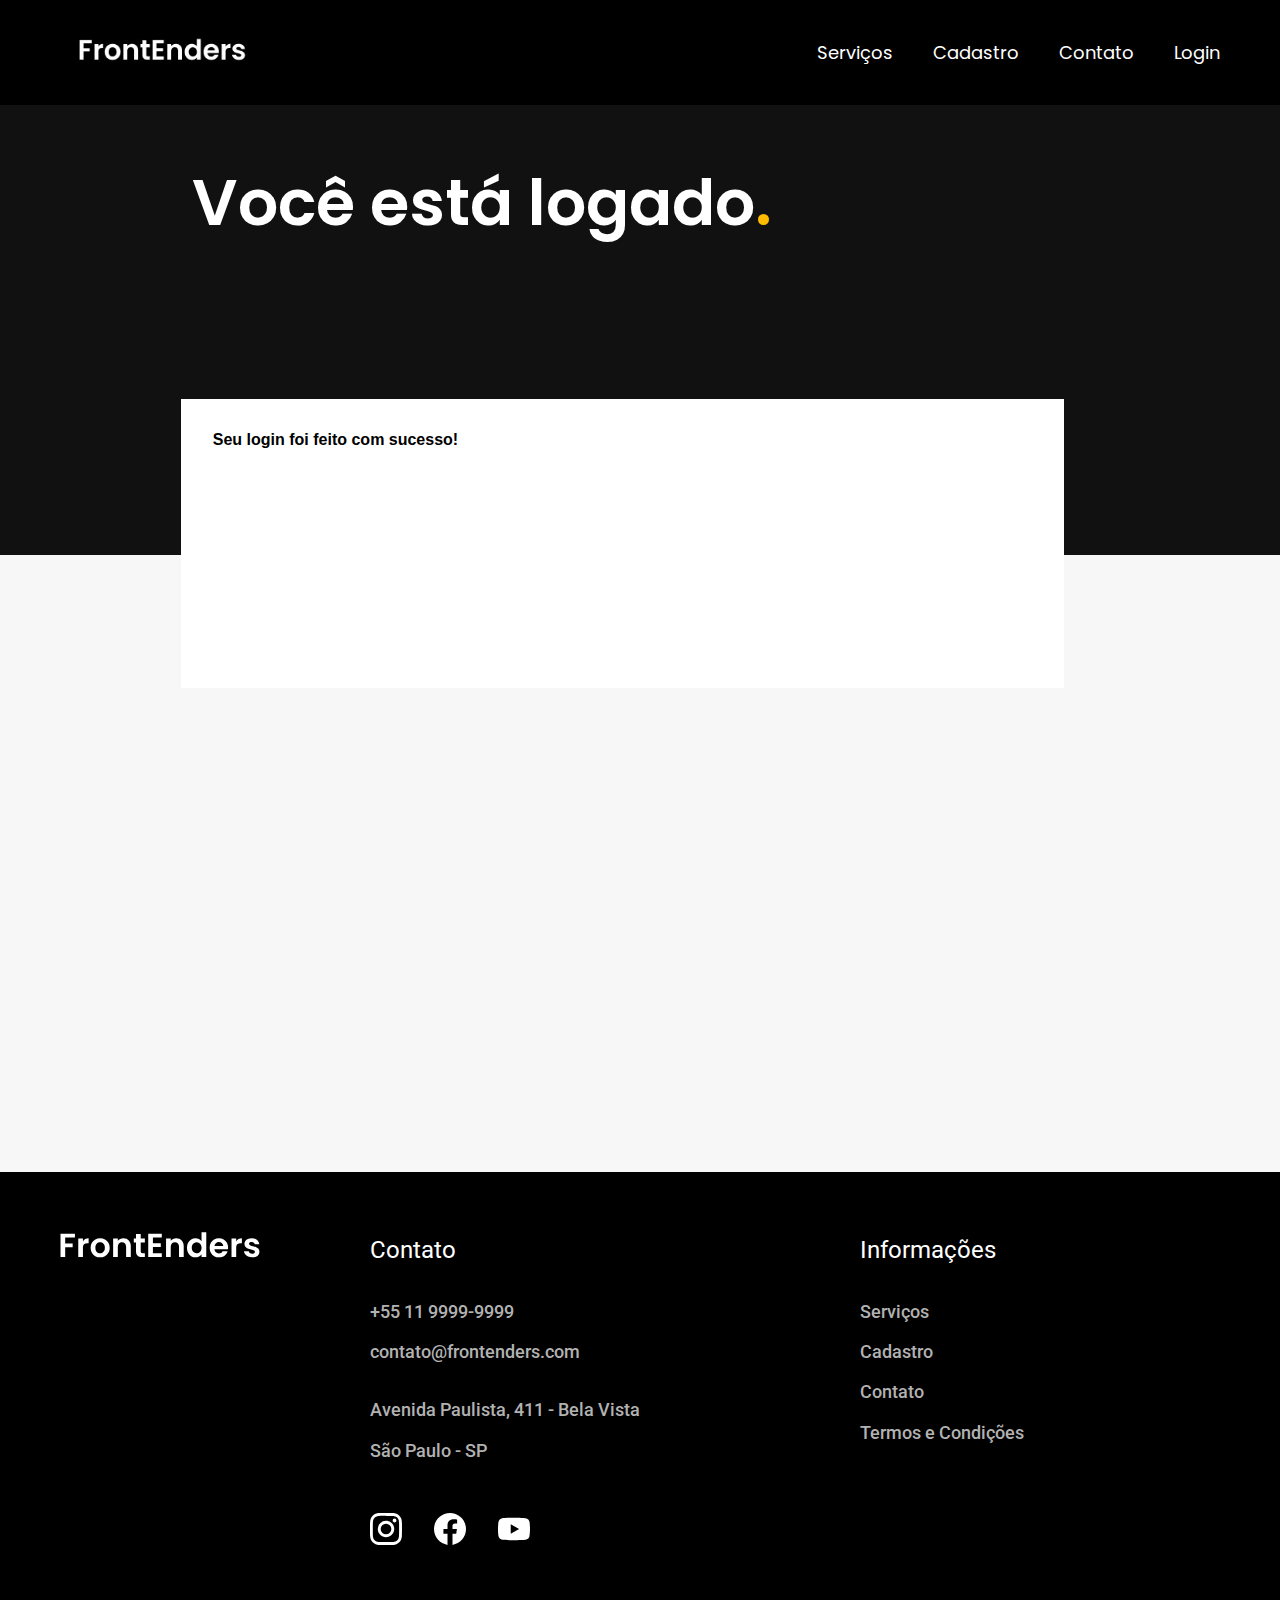
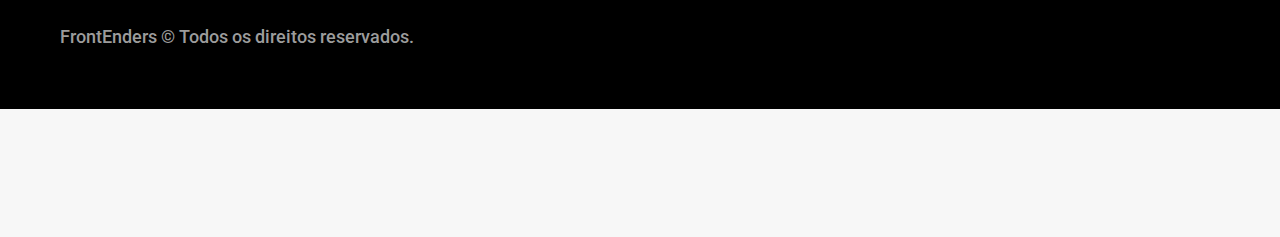
<file: voce-esta-logado.html>
<!DOCTYPE html>
<html lang="pt-br">

  <head>
    <meta charset="UTF-8" />
    <meta name="viewport" content="width=device-width, initial-scale=1.0" />
    <title>Front Enders - Plataforma Completa</title>
    <link rel="stylesheet" href="https://stackpath.bootstrapcdn.com/bootstrap/4.1.3/css/bootstrap.min.css"
      integrity="sha384-MCw98/SFnGE8fJT3GXwEOngsV7Zt27NXFoaoApmYm81iuXoPkFOJwJ8ERdknLPMO" crossorigin="anonymous" />
    <link rel="stylesheet" href="./css/esqueci-minha-senha.css" />
    <link rel="preconnect" href="https://fonts.googleapis.com" />
    <link rel="preconnect" href="https://fonts.gstatic.com" crossorigin />
    <link
      href="https://fonts.googleapis.com/css2?family=Merriweather:ital,wght@1,900&family=Poppins:wght@400;600&family=Roboto:wght@400;500&display=swap"
      rel="stylesheet" />
  </head>

<body>
    <!-- Header -->
    <!-- ___________________________________________________________________________________________________ -->
  <header class="header-bg">
    <div class="header container">
     
       <a href="./">
        <img src="./img/logo.jpg" width="200" height="32" alt="FrontEnders">
      </a>

      <nav aria-label="primaria">
        <ul class="header-menu">
          <li><a href="servicos.html">Serviços</a></li>
          <li><a href="cadastro.html">Cadastro</a></li>
          <li><a href="contato.html">Contato</a></li>
          <li><a href="login.html">Login</a></li>
        </ul>
      </nav>
    </div>
  </header>
  <!-- ___________________________________________________________________________________________________ --> 


  <div class="barra-topo-preto"></div>

  <div class="enchimento-branco">
    <div class="container-form col-md-10 col-sm-12">
      
        <div class="topo-transparente col-md-12">
          <p class="title">Você está logado</p>
        </div>
  <form class="form">
    
    <!-- Enviado com sucesso -->
    <div class="alert alert-success" role="alert">
        <h4 class="alert-heading">Seu login foi feito com sucesso!</h4>
</form>
</div>
</div>

<!-- Footer -->
    <!-- ___________________________________________________________________________________________________ --> 
  <footer class="footer-bg">
    <div class="footer container">
      <img src="./img/logobaixo.svg" width="200" height="40" alt="Logo FrontEnders">
      <div class="footer-contato">
        <h3>Contato</h3>
        <ul>
          <li><a href="tel:+551199999999">+55 11 9999-9999</a></li>
          <li><a href="mailto:contato@frontenders.com">contato@frontenders.com</a></li>
          <li>Avenida Paulista, 411 - Bela Vista</li>
          <li>São Paulo - SP</li>
        </ul>
        <div class="footer-redes">
          <a href="./">
            <img src="./img/redes/instagram.svg" width="32" height="32" alt="Instagram">
          </a>
          <a href="./">
            <img src="./img/redes/facebook.svg" width="32" height="32" alt="Facebook">
          </a>
          <a href="./">
            <img src="./img/redes/youtube.svg" width="32" height="32" alt="Youtube">
          </a>
        </div>
      </div>
      <div class="footer-informacoes">
        <h3>Informações</h3>
        <nav>
          <ul>
            <li><a href="./servicos.html">Serviços</a></li>
            <li><a href="./cadastro.html">Cadastro</a></li>
            <li><a href="./contato.html">Contato</a></li>
            <li><a href="./termos.html">Termos e Condições</a></li>
          </ul>
        </nav>
      </div>
      <p class="footer-copy">FrontEnders © Todos os direitos reservados.</p>
    </div>
  </footer>
  <script src="https://code.jquery.com/jquery-3.3.1.slim.min.js"
    integrity="sha384-q8i/X+965DzO0rT7abK41JStQIAqVgRVzpbzo5smXKp4YfRvH+8abtTE1Pi6jizo"
    crossorigin="anonymous"></script>
  <script src="https://cdnjs.cloudflare.com/ajax/libs/popper.js/1.14.3/umd/popper.min.js"
    integrity="sha384-ZMP7rVo3mIykV+2+9J3UJ46jBk0WLaUAdn689aCwoqbBJiSnjAK/l8WvCWPIPm49"
    crossorigin="anonymous"></script>
  <script src="https://stackpath.bootstrapcdn.com/bootstrap/4.1.3/js/bootstrap.min.js"
    integrity="sha384-ChfqqxuZUCnJSK3+MXmPNIyE6ZbWh2IMqE241rYiqJxyMiZ6OW/JmZQ5stwEULTy"
    crossorigin="anonymous"></script>
</body>
</html>
</file>
<file: css/esqueci-minha-senha.css>
body {
  margin: 0px;
  font-family: Arial, Helvetica, sans-serif;
  color: #000000;
  background-color: #F7F7F7;
}

h1,
h2,
h3,
h4,
ul,
p,
blockquote,
dd {
  margin: 0px;
}

ul {
  padding: 0px;
  list-style: none;
}

a {
  text-decoration: none;
  color: inherit;
}

img {
  max-width: 100%;
  height: auto;
  display: block;
}

/* Estilos do Header */
.header-bg {
  background-color: #000000;
}

.container {
  box-sizing: border-box;
  max-width: 1200px;
  padding-left: 20px;
  padding-right: 20px;
  margin-left: auto;
  margin-right: auto;
}

.header {
  display: flex;
  flex-wrap: wrap;
  gap: 20px;
  justify-content: space-between;
  align-items: center;
  padding-top: 20px;
  padding-bottom: 20px;
}

.header-logo {
  background-color: #ffffff;
}

.header-menu {
  display: flex;
  flex-wrap: wrap;
  gap: 40px;
  
}

.header-menu a {
  display: inline-block;
  padding: 16px 0px;
  position: relative;
  color: #ffffff;
  font: 400 1.125rem/1.35 "Poppins", sans-serif;
}

.header-menu a:after {
  content: "";
  display: block;
  height: 2px;
  width: 0px;
  background: #FFBB00;
  margin-top: 4px;
  transition: 0.3s;
  position: absolute;
}

.header-menu a:hover::after,
.header-menu a.ativo::after {
  width: 100%;
}

@media (max-width: 800px) {
  .header-menu {
    gap: 20px;
  }
  .header-menu a {
    background: #000000;
    padding: 12px 16px;
    border-radius: 4px;
  }
  .header-menu a:hover {
    background-color: #000000;
  }
  .header a:after {
    display: none;
  }
}

@media (max-width: 600px) {
  .header-menu {
    gap: 20px;
  }
  .header-menu a {
    padding: 8px;
    font-size: 14px;
  }
}

/* Estilo do conteúdo principal */

.barra-topo-preto {
  background-color: #111111;
  height: 450px;
  color: white;
  margin-top: -1px;
}



.question{
margin-left: 10%;
margin-top: 5%;

}
.title {
  font-family: "Poppins", sans-serif;
  font-weight: 600;
  font-size: 64px;
  line-height: 72px;
  color: #ffffff;
  margin-left: 10%;


}

.title::after {
  content: ".";
  color: #FFBB00;
}


.container-form {
  height: auto;
  position: relative;
  top: -468px;
  margin: 5rem;
  margin-bottom: 1rem;
}

@media (max-width: 800px) {
  .container-form {
    margin: 0;
  }
}

.topo-transparente {
  grid-column: 1/3;
  padding-bottom: 3rem;
}

.topo-transparente > h3 {
  color: #9c9c9c;
  font-size: medium;
  font-weight: 600;
  
}

.topo-transparente > h1 {
  font-size: 50px;
  color: #F7F7F7;
}

.enchimento-branco {
  background-color: #F7F7F7;
  margin: 0;
  padding: 0;
  margin-bottom: 10%;
}

.rectangle{
  display: flex;
  flex-direction: row;
  margin-left: 6vw;
}


.sidebar-preto {
  background-color: #000000;
  color: white;
  padding: 2rem;
  padding-top: 2rem;
  border-radius: 4px;
}



.form{
  background-color: #ffffff;
  padding: 2rem;
  width: 64vw;
  margin-left: 9%;
  height: 25vh;
  margin-top: 10%;
}



.form-main {
  background-color: #ffffff;
  padding: 1rem;
  padding-top: 2rem;
  font-weight: bold;
  font-family: "Poppins";
}

.form-group{
  margin-bottom: 1rem;
  padding: 2% 0;
  
}

.form-main h3 {
font-family: "Poppins", sans-serif;
font-size: 15px;
font-weight: 600;
}


.form-main a {
  text-decoration: underline;
}

.form-main a:hover {
  text-decoration: underline;
  color: #FFBB00;
}

.col-5 {
  max-width: 95.666667%;
}

.col-3{
    max-width: 55%;
}

@media (max-width: 800px) {

  .barra-topo-preto {
    background-color: #111111;
    height: 490px;
    color: white;
    margin-top: -1px;
  }

  .rectangle {
    display: flex;
    flex-direction: column;
  }
  
  .title{
    font-size: 40px;
    font-size: 40px;
    margin-top: 15%;
    margin-left: 5%;
  }

  .sidebar-preto h3 {
  font-size: 15px;
  font-family: "Poppins", sans-serif;
  font-weight: 600;
}

.form{
  background-color: #ffffff;
  width: 80vw;
  height: 35vh;
  margin-left: 7%;
  margin-top: 10%;
}




.col-5 {

  max-width: 95.666667%;
}

.col-3{
  max-width: 65.666667%;
}


}

/* Estilos do Footer */
.footer-bg {
  background-color: #000000;
}

.footer {
  display: grid;
  grid-template-columns: 3fr 5fr 4fr;
  gap: 40px;
  padding-top: 60px;
  padding-bottom: 60px;
}

.footer h3 {
  margin-bottom: 32px;
  font: 400 1.5rem/1.5 "Roboto", sans-serif;
  color:#ffffff;
}

.footer-contato ul {
  margin-bottom: 32px;
  font: 500 1.125rem/1.35 "Roboto", sans-serif;
  color: #ffffff;
}

.footer-contato li:nth-child(even):after {
  content: "";
  display: block;
  max-width: 360px;
  height: 2px;
  background: #000000;
  margin-top: 16px;
}

.footer-informacoes h3 {
  font: 400 1.5rem/1.5 "Roboto", sans-serif;
  color: #ffffff;
}

.footer li {
  margin-bottom: 16px;
  color: #b2b2b2;
  font: 500 1.125rem/1.35 "Roboto", sans-serif;
}

.footer-redes {
  display: flex;
  gap: 32px;
}

.footer a {
  text-decoration: none;
}

.footer a:hover {
  color: #FFBB00;
}

.footer-copy {
  grid-column: 1/-1;
  margin-top: 40px;
  font: 500 1.125rem/1.35 "Roboto", sans-serif;
  color:#9c9c9c;
}

@media (max-width: 800px) {
  .footer > img {
    display: none;
  }
  .footer {
    grid-template-columns: 1fr 1fr;
  }
}

@media (max-width: 600px) {
  .footer {
    grid-template-columns: 1fr;
    gap: 60px;
  }
  .footer-copy {
    margin-top: 0px;
  }
}
</file>
<file: css/servicos.css>
body {
    margin: 0px;
    font-family: Arial, Helvetica, sans-serif;
  }
  
  h1,
  h2,
  h3,
  h4,
  ul,
  p,
  blockquote,
  dd {
    margin: 0px;
  }
  
  ul {
    padding: 0px;
    list-style: none;
  }
  
  a {
    text-decoration: none;
    color: inherit;
  }
  
  img {
    max-width: 100%;
    height: auto;
    display: block;
  }
  
  /* Estilos do Header */
  .header-bg {
    background-color: #000000; 
  }
  .header {
    display: flex;
    flex-wrap: wrap;
    gap: 20px;
    justify-content: space-between;
    align-items: center;
    padding-top: 20px;
    padding-bottom: 20px;
  }
  
  .header-menu {
    display: flex;
    flex-wrap: wrap;
    gap: 40px;
  }
  
  .header-menu a {
    display: inline-block;
    padding: 16px 0px;
    position: relative;
    color: #ffffff;
    font: 400 1.125rem/1.35 "Poppins", sans-serif;
  }
  
  .header-menu a:after {
    content: "";
    display: block;
    height: 2px;
    width: 0px;
    background: #ffbb00;
    margin-top: 4px;
    transition: 0.3s;
    position: absolute;
  }
  
  .header-menu a:hover::after,
  .header-menu a.ativo::after {
    width: 100%;
  }
  
  @media (max-width: 800px) {
    .header-menu {
      gap: 20px;
    }
    .header-menu a {
      background: #000000;
      padding: 12px 16px;
      border-radius: 4px;
    }
    .header-menu a:hover {
      background-color: #000000;
    }
    .header a:after {
      display: none;
    }
  }
  
  @media (max-width: 600px) {
    .header-menu {
      gap: 20px;
    }
    .header-menu a {
      padding: 8px;
      font-size: 14px;
    }
  }
  
  /* Estilos do Footer */
  .footer-bg {
    background-color: #000000;
    color: #b2b2b2;
  }
  
  .footer {
    display: grid;
    grid-template-columns: 3fr 5fr 4fr;
    gap: 40px;
    padding-top: 60px;
    padding-bottom: 60px;
  }

  .footer a:hover {
    text-decoration: none;
  }
  
  .footer h3 {
    margin-bottom: 32px;
    font: 400 1.5rem/1.5 "Roboto", sans-serif;
    color:#ffffff;
  }
  
  .footer-contato ul {
    margin-bottom: 32px;
    font: 500 1.125rem/1.35 "Roboto", sans-serif;
    color: #ffffff;
  }
  
  .footer-contato li:nth-child(even):after {
    content: "";
    display: block;
    max-width: 360px;
    height: 2px;
    background: #000000;
    margin-top: 16px;
  }
  
  .footer-informacoes h3 {
    font: 400 1.5rem/1.5 "Roboto", sans-serif;
    color: #ffffff;
  }
  
  .footer li {
    margin-bottom: 16px;
    color: #b2b2b2;
    font: 500 1.125rem/1.35 "Roboto", sans-serif;
  }
  
  .footer-redes {
    display: flex;
    gap: 32px;
  }
  
  .footer a:hover {
    color: #ffbb00;
  }
  
  .footer-copy {
    grid-column: 1/-1;
    margin-top: 40px;
    font: 500 1.125rem/1.35 "Roboto", sans-serif;
    color:#9c9c9c;
  }
  
  @media (max-width: 800px) {
    .footer > img {
      display: none;
    }
    .footer {
      grid-template-columns: 1fr 1fr;
    }
  }
  
  @media (max-width: 600px) {
    .footer {
      grid-template-columns: 1fr;
      gap: 60px;
    }
    .footer-copy {
      margin-top: 0px;
    }
  }
/* Estilos das Animações */

.fadeInDown {
  transform: translate3d(0, -20px, 0);
}
.fadeInUp {
  transform: translate3d(0, 20px, 0);
}
.fadeInRight {
  transform: translate3d(20px, 0, 0);
}
.fadeInLeft {
  transform: translate3d(-20px, 0, 0);
}

  /* Estilo do conteúdo principal */
  .topo {
      background-color: #000000;
      padding-top: 20px;
      color: #9c9c9c;
      font-family: "Roboto";

  }

  .topo-p {
    background-color: #000000;
    padding: 20px;
    color: #9c9c9c;
    font: 400 1.5rem/1.5 "Roboto", sans-serif;
}
  .chamada-h1{
    margin-top: 1px;
    color: #ffffff;
    font: 600 4rem/1.125 "Poppins", sans-serif;
  
}

.chamada-h1-fim{
  margin-top: 200px;
  color: #ffffff;
  font: 600 4rem/1.125 "Poppins", sans-serif;
}

    .informacoes-p {
    color: #9c9c9c;
    font: 400 1.rem/1.5 "Roboto", sans-serif;
}
    .ponto {
    color: #ffbb00;
}
    .botao-contratar, .botao-contratar:hover{
      color: #000000;
      font-weight: 400;

}

  .topo > img {
      max-width: 50vw;
  }

  #titulo-card {
    color: white;
    font-size: 20px;
    font-weight: 600;
    padding:  0 0 10px 5px;
    font-family: "Poppins", sans-serif;
  }
  .icone {
      width: 40px;
      height: auto;
  }

  .card {
    background-color: #111111;
  }

  .card .fa-solid {
    color: #FFBB00;
  }

  .card > h3 {
    font-size: 15px;
    color: white;
    font-weight: 600;
  }

  .card .text-white {
    font-size: 12px;
  }

  .titulo-semi-amarelo {
    font-family: "Poppins", sans-serif;
    font-weight: 600;
    color:#000000 ;
  }

  .titulo-semi-amarelo::after {
    content: ".";
    color: #FFBB00;
  }

  .curso {
    background-color: #111111;
    color: #9c9c9c;
    padding: 2rem;
    /* margin-bottom: -8%; */
  }

  .curso h1 {
    padding-top: 30px;
    color: white;
    font-size: 70px;
    font-weight: 600;
  }

  .curso h1::after {
    content: "curso.";
    color: #FFBB00;
  }

  .curso p {
    color: #9c9c9c;
    font-size: 20px;
    font-weight: 600;
  }
  

  .imagem-sobreposta {
    position: relative;
    top: -50px;
    z-index: 2;
  }

  @media (max-width: 1140px) {
    .curso {
     padding-bottom: 1rem;
     margin-bottom: auto;
    }
    
  }

  .experts {
    padding: 2rem;
  }

  .expert {
    display: flex;
    flex-direction: column;
    place-items: center;
    padding: 1rem;
  }

  .nome-expert {
    color: #FFBB00;
    font-weight: 600;
  }

  .foto-expert {
    border-radius: 50%;
  }

  .grid-cursos {
    background-color:#111111;
    padding: 2rem;
  }

  .grid-cursos > h1 {
    color: white;
  }

  .faq {
    background-color: white;
    padding: 2rem;
    padding-top: 70px;
    
  }

  .faq-pergunta {
    font-size: 20px;
    color: #000000;
    background-color: #ebc4591f;
    padding: 10px 0 10px 0;
    cursor: pointer;
    margin-top: 1rem;
  }

  .faq-pergunta::before {
    content: "+";
    color: #ffbb00;
  }

  .faq-resposta {
    margin-bottom: 1rem;
  }

  .grid-cursos-menor {
    text-align: center;
    display: grid;
    grid-template-columns: repeat(3, 1fr);
    grid-template-rows: repeat(2, 1fr);
    font-size: 100px;
    gap: 30px;
    
  }

  @media (max-width: 800px) {
    .grid-cursos-menor {
      display: flex;
      flex-direction: column;
    }
  }

  /* Estilos dos Planos */
.plano {
  padding-top: 60px;
  padding-bottom: 60px;
  display: grid;
  grid-template-columns: 1fr 1fr;
  gap: 20px;
  align-items: center;
  color: #ffffff;
  font: 600 3rem/1.125 "Poppins", sans-serif;
}

.plano > h1 {
grid-column: 1 / 3;
}

.plano-item {
  background-color: #000000;
  padding: 32px 32px 32px 60px;
  display: grid;
  grid-template-columns: 1fr auto;
  border-radius: 4px;
}

.plano-valor {
  grid-column: 2 / 3;
  display: block;
  text-align: right;
  color: #ffffff;
  font: 600 2rem/1.25 "Poppins", sans-serif;
}

.plano-mes{
color: #b2b2b2;
display: block;
font: 400 0.75rem/1.35 "Poppins", sans-serif;
}

.plano-item ul {
  grid-column: 1/-1;
  margin-bottom: 32px;
  font: 500 1.125rem/1.35 "Roboto", sans-serif;
  color:#ffffff;
}

.plano-item li {
  display: flex;
  align-items: center;
  position: relative;
}

.plano-item li + li {
  margin-top: 20px;
}

.plano-item li::before {
  content: "";
  display: inline-block;
  width: 13px;
  height: 9px;
  background-image: url("../../img/icones/lista.svg");
  position: absolute;
  left: -21px;
}

.plano-item a {
  width: 100px;
}

@media (max-width: 800px) {
  .plano {
    grid-template-columns: 1fr;
  }

  .plano-item {
    width: 80%;
  }

  .plano > h1 {
    grid-column: 1/2;
  }
}

.btn {
  font-size: 12px;
}
</file>
<file: css/home.css>
body {
  margin: 0px;
  font-family: Arial, Helvetica, sans-serif;
  color: #000000;
}

h1,
h2,
h3,
h4,
ul,
p,
blockquote,
dd {
  margin: 0px;
}

ul {
  padding: 0px;
  list-style: none;
}

a {
  text-decoration: none;
  color: inherit;
}

img {
  max-width: 100%;
  height: auto;
  display: block;
}

/* Estilos do Header */
.header-bg {
  background-color: #000000;
}

.container {
  box-sizing: border-box;
  max-width: 1200px;
  padding-left: 20px;
  padding-right: 20px;
  margin-left: auto;
  margin-right: auto;
}

.header {
  display: flex;
  flex-wrap: wrap;
  gap: 20px;
  justify-content: space-between;
  align-items: center;
  padding-top: 20px;
  padding-bottom: 20px;
}

.header-logo {
  background-color: #ffffff;
}

.header-menu {
  display: flex;
  flex-wrap: wrap;
  gap: 40px;
  
}

.header-menu a {
  display: inline-block;
  padding: 16px 0px;
  position: relative;
  color: #ffffff;
  font: 400 1.125rem/1.35 "Poppins", sans-serif;
}

.header-menu a:after {
  content: "";
  display: block;
  height: 2px;
  width: 0px;
  background: #ffffff;
  margin-top: 4px;
  transition: 0.3s;
  position: absolute;
}

.header-menu a:hover::after,
.header-menu a.ativo::after {
  width: 100%;
}

@media (max-width: 800px) {
  .header-menu {
    gap: 20px;
  }
  .header-menu a {
    background: #000000;
    padding: 12px 16px;
    border-radius: 4px;
  }
  .header-menu a:hover {
    background-color: #000000;
  }
  .header a:after {
    display: none;
  }
}

@media (max-width: 600px) {
  .header-menu {
    gap: 20px;
  }
  .header-menu a {
    padding: 8px;
    font-size: 14px;
  }
}

/* Estilos do Footer */
.footer-bg {
  background-color: #000000;
}

.footer {
  display: grid;
  grid-template-columns: 3fr 5fr 4fr;
  gap: 40px;
  padding-top: 60px;
  padding-bottom: 60px;
}

.footer h3 {
  margin-bottom: 32px;
  font: 400 1.5rem/1.5 "Roboto", sans-serif;
  color:#ffffff;
}

.footer-contato ul {
  margin-bottom: 32px;
  font: 500 1.125rem/1.35 "Roboto", sans-serif;
  color: #ffffff;
}

.footer-contato li:nth-child(even):after {
  content: "";
  display: block;
  max-width: 360px;
  height: 2px;
  background: #000000;
  margin-top: 16px;
}

.footer-informacoes h3 {
  font: 400 1.5rem/1.5 "Roboto", sans-serif;
  color: #ffffff;
}

.footer li {
  margin-bottom: 16px;
  color: #b2b2b2;
  font: 500 1.125rem/1.35 "Roboto", sans-serif;
}

.footer-redes {
  display: flex;
  gap: 32px;
}

.footer a:hover {
  color: #ffffff;
}

.footer-copy {
  grid-column: 1/-1;
  margin-top: 40px;
  font: 500 1.125rem/1.35 "Roboto", sans-serif;
  color:#9c9c9c;
}

@media (max-width: 800px) {
  .footer > img {
    display: none;
  }
  .footer {
    grid-template-columns: 1fr 1fr;
  }
}

@media (max-width: 600px) {
  .footer {
    grid-template-columns: 1fr;
    gap: 60px;
  }
  .footer-copy {
    margin-top: 0px;
  }
}
</file>
<file: css/login.css>
body {
  margin: 0px;
  font-family: Arial, Helvetica, sans-serif;
  color: #000000;
  background-color: #f7f7f7;
}

h1,
h2,
h3,
h4,
ul,
p,
blockquote,
dd {
  margin: 0px;
}

ul {
  padding: 0px;
  list-style: none;
}

a {
  text-decoration: none;
  color: inherit;
}

img {
  max-width: 100%;
  height: auto;
  display: block;
}

/* Estilos do Header */
.header-bg {
  background-color: #000000;
}

.container {
  box-sizing: border-box;
  max-width: 1200px;
  padding-left: 20px;
  padding-right: 20px;
  margin-left: auto;
  margin-right: auto;
}

.header {
  display: flex;
  flex-wrap: wrap;
  gap: 20px;
  justify-content: space-between;
  align-items: center;
  padding-top: 20px;
  padding-bottom: 20px;
}

.header-logo {
  background-color: #ffffff;
}

.header-menu {
  display: flex;
  flex-wrap: wrap;
  gap: 40px;
}

.header-menu a {
  display: inline-block;
  padding: 16px 0px;
  position: relative;
  color: #ffffff;
  font: 400 1.125rem/1.35 "Poppins", sans-serif;
}

.header-menu a:after {
  content: "";
  display: block;
  height: 2px;
  width: 0px;
  background: #ffbb00;
  margin-top: 4px;
  transition: 0.3s;
  position: absolute;
}

.header-menu a:hover::after,
.header-menu a.ativo::after {
  width: 100%;
}

@media (max-width: 800px) {
  .header-menu {
    gap: 20px;
  }
  .header-menu a {
    background: #000000;
    padding: 12px 16px;
    border-radius: 4px;
  }
  .header-menu a:hover {
    background-color: #000000;
  }
  .header a:after {
    display: none;
  }
}

@media (max-width: 600px) {
  .header-menu {
    gap: 20px;
  }
  .header-menu a {
    padding: 8px;
    font-size: 14px;
  }
}

/* Estilo do conteúdo principal */

.barra-topo-preto {
  background-color: #111111;
  height: 490px;
  color: white;
  margin-top: -1px;
}

.question {
  margin-left: 7%;
  margin-top: 5%;
  font-family: "Roboto";
  font-style: normal;
  font-weight: 500;
  font-size: 24px;
  line-height: 32px;
  color: #b2b2b2;
}
.title {
  font-family: "Poppins", sans-serif;
  font-weight: 600;
  font-size: 64px;
  line-height: 72px;
  color: #ffffff;
  margin-left: 7%;
}

.title::after {
  content: ".";
  color: #ffbb00;
}

.container,
img {
  display: flex;
  align-items: center;
}

.img-location {
  margin-right: 1rem;
}

.img-email {
  margin-right: 1rem;
}

.img-phone {
  margin-right: 1rem;
}

.img-insta,
.img-face,
.img-YT {
  padding-left: 1rem;
}

.container-form {
  height: auto;
  position: relative;
  top: -468px;
  margin: 5rem;
  margin-bottom: 1rem;
}

@media (max-width: 800px) {
  .container-form {
    margin: 0;
  }
}

.topo-transparente {
  grid-column: 1/3;
  padding-bottom: 3rem;
}

.topo-transparente > h3 {
  color: #9c9c9c;
  font-size: medium;
  font-weight: 600;
}

.topo-transparente > h1 {
  font-size: 50px;
  color: #f7f7f7;
}

.enchimento-branco {
  background-color: #f7f7f7;
  margin: 0;
  padding: 0;
  margin-bottom: 2%;
}

.rectangle {
  display: flex;
  flex-direction: row;
  margin-left: 6vw;
}

.sidebar-preto {
  background-color: #000000;
  color: white;
  padding: 2rem;
  padding-top: 2rem;
  border-radius: 4px;
}

.loja-online {
  font-family: "Poppins";
  font-style: normal;
  font-weight: 600;
  font-size: 16px;
  line-height: 24px;
}

.text-email {
  font-family: "Roboto";
  font-style: normal;
  font-weight: normal;
  font-size: 18px;
  line-height: 24px;
  margin: 10% 0;
}

.text-address {
  font-family: "Roboto";
  font-style: normal;
  font-weight: normal;
  font-size: 18px;
  line-height: 24px;
  margin: 8% 0;
}

.text-phone {
  font-family: "Roboto";
  font-style: normal;
  font-weight: normal;
  font-size: 18px;
  line-height: 24px;
  margin: 7% 0;
}

.social {
  margin-top: 2.5rem;
}

.pontos{
  margin-top: 13%;
  margin-left: -2%;

}

.sidebar-preto h3 {
  font-size: 15px;
  font-family: "Poppins", sans-serif;
  font-weight: 600;
}

.form {
  background-color: #ffffff;
  padding: 2rem;
  width: 100%;
}

.form-main {
  background-color: #ffffff;
  padding: 1rem;
  padding-top: 2rem;
  font-weight: bold;
  font-family: "Poppins";
}

.form-group {
  align-items: center;
  padding: 2% 0;
}

label,
input {
  font-family: "Poppins";
  font-style: normal;
  font-weight: 500;
  font-size: 16px;
  line-height: 24px;
}

.form-main h3 {
  font-family: "Poppins", sans-serif;
  font-size: 15px;
  font-weight: 600;
}

.form-main a {
  text-decoration: underline;
}

.form-main a:hover {
  text-decoration: underline;
  color: #ffbb00;
}

.btn-link {
  font-weight: 400;
  color: #000000;
  background-color: transparent;
  font-family: "Poppins";
  font-style: normal;
  font-weight: bold;
  font-size: 16px;
  line-height: 24px;
}

.btn-warning {
  color: #212529;
  font-weight: bold;
  font-family: Poppins;
  font-style: normal;
  font-size: 18px;
  line-height: 24px;
  background-color: #ffc107;
  border-color: #ffc107;
}

@media (max-width: 800px) {
  .rectangle {
    display: flex;
    flex-direction: column;
    padding: 5%;
  }
  .sidebar-preto {
    width: 80vw;
    height: 50vh;
  }
  .form {
    height: 50vh;
  }
  .form-group {
    margin: 0;
    padding: 2% 0;
  }
  .text-email {
    font-family: "Roboto";
    font-style: normal;
    font-weight: normal;
    font-size: 18px;
    line-height: 24px;
    margin: 1% 0;
  }
  
  .text-address {
    font-family: "Roboto";
    font-style: normal;
    font-weight: normal;
    font-size: 18px;
    line-height: 24px;
    margin: 1% 0;
  }
  
  .text-phone {
    font-family: "Roboto";
    font-style: normal;
    font-weight: normal;
    font-size: 18px;
    line-height: 24px;
    margin: 1% 0;
  }
.pontos{
  display: none;
  }
}

/* Estilos do Footer */
.footer-bg {
  background-color: #000000;
}

.footer {
  display: grid;
  grid-template-columns: 3fr 5fr 4fr;
  gap: 40px;
  padding-top: 60px;
  padding-bottom: 60px;
}

.footer h3 {
  margin-bottom: 32px;
  font: 400 1.5rem/1.5 "Roboto", sans-serif;
  color: #ffffff;
}

.footer-contato ul {
  margin-bottom: 32px;
  font: 500 1.125rem/1.35 "Roboto", sans-serif;
  color: #ffffff;
}

.footer-contato li:nth-child(even):after {
  content: "";
  display: block;
  max-width: 360px;
  height: 2px;
  background: #000000;
  margin-top: 16px;
}

.footer-informacoes h3 {
  font: 400 1.5rem/1.5 "Roboto", sans-serif;
  color: #ffffff;
}

.footer li {
  margin-bottom: 16px;
  color: #b2b2b2;
  font: 500 1.125rem/1.35 "Roboto", sans-serif;
}

.footer-redes {
  display: flex;
  gap: 32px;
}

.footer a {
  text-decoration: none;
}

.footer a:hover {
  color: #ffbb00;
}

.footer-copy {
  grid-column: 1/-1;
  margin-top: 40px;
  font: 500 1.125rem/1.35 "Roboto", sans-serif;
  color: #9c9c9c;
}

@media (max-width: 800px) {
  .footer > img {
    display: none;
  }
  .footer {
    grid-template-columns: 1fr 1fr;
  }
}

@media (max-width: 600px) {
  .footer {
    grid-template-columns: 1fr;
    gap: 60px;
  }
  .footer-copy {
    margin-top: 0px;
  }
}
</file>
